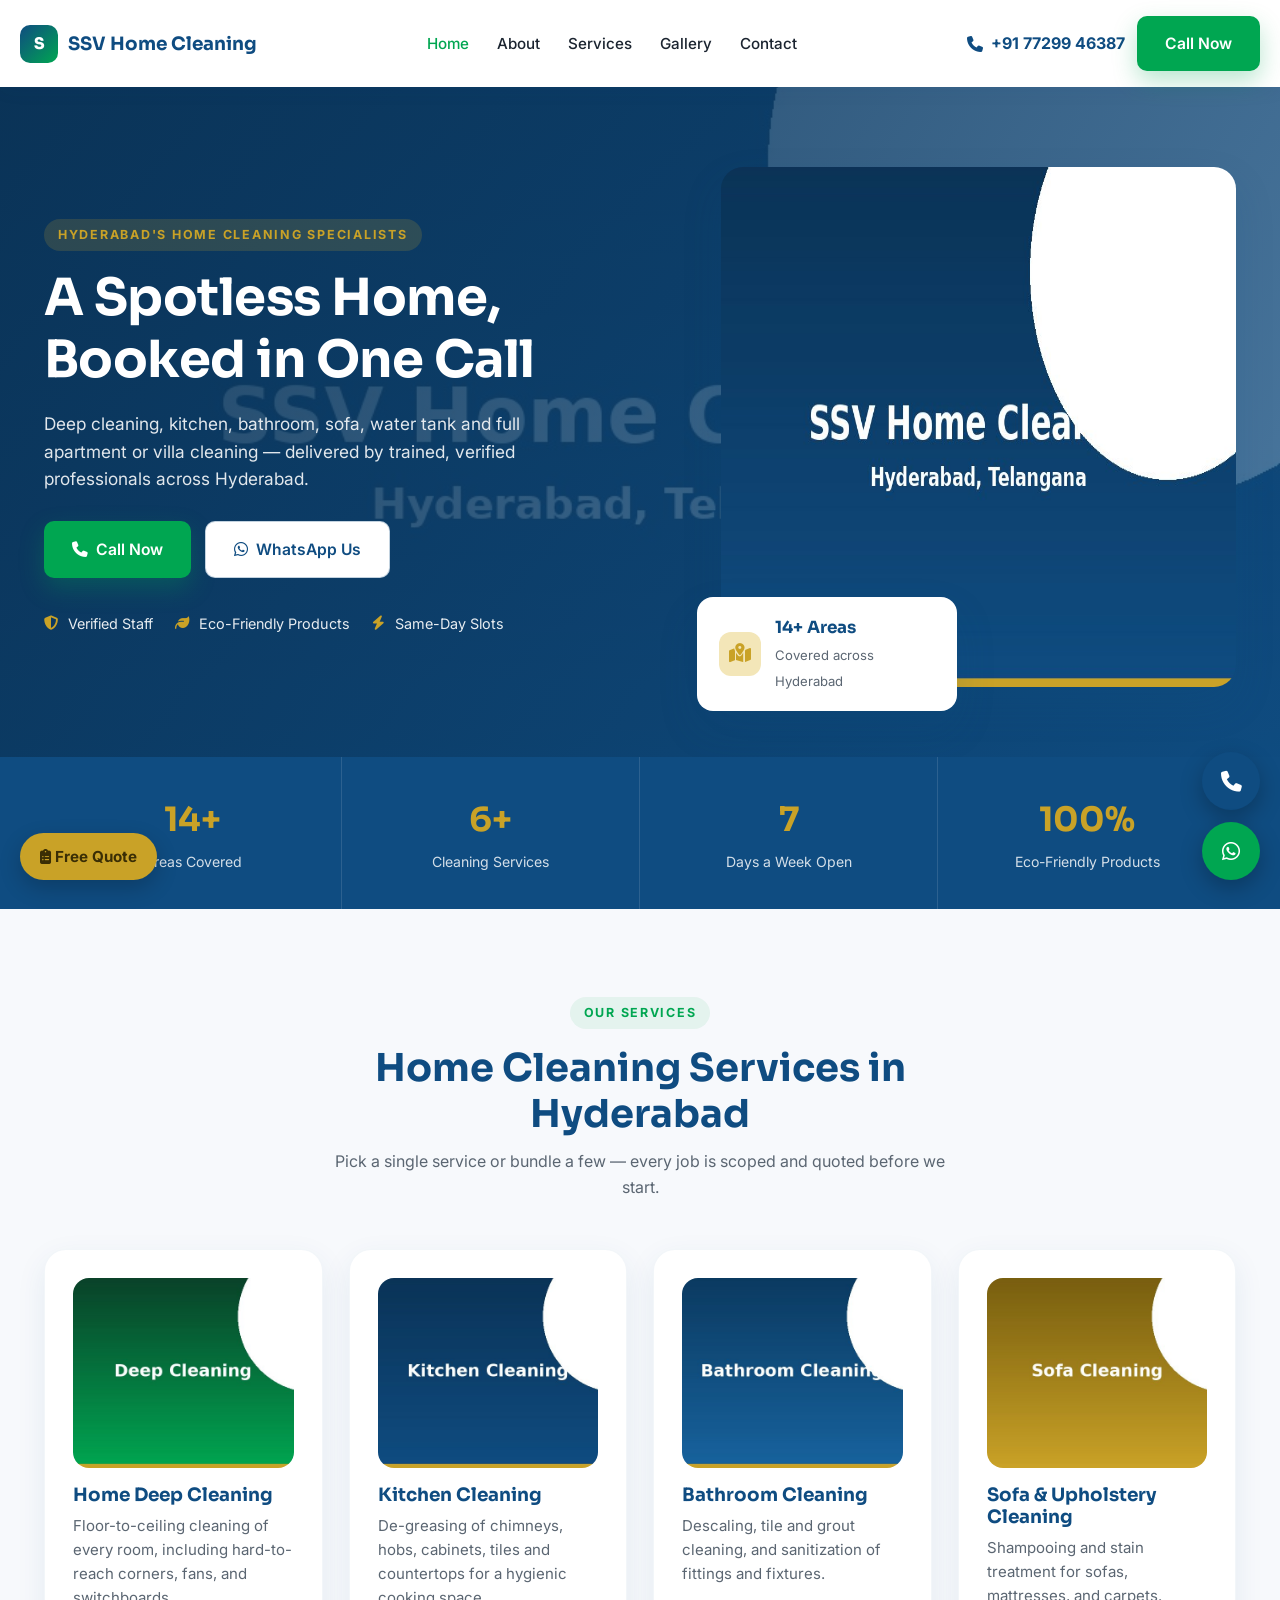
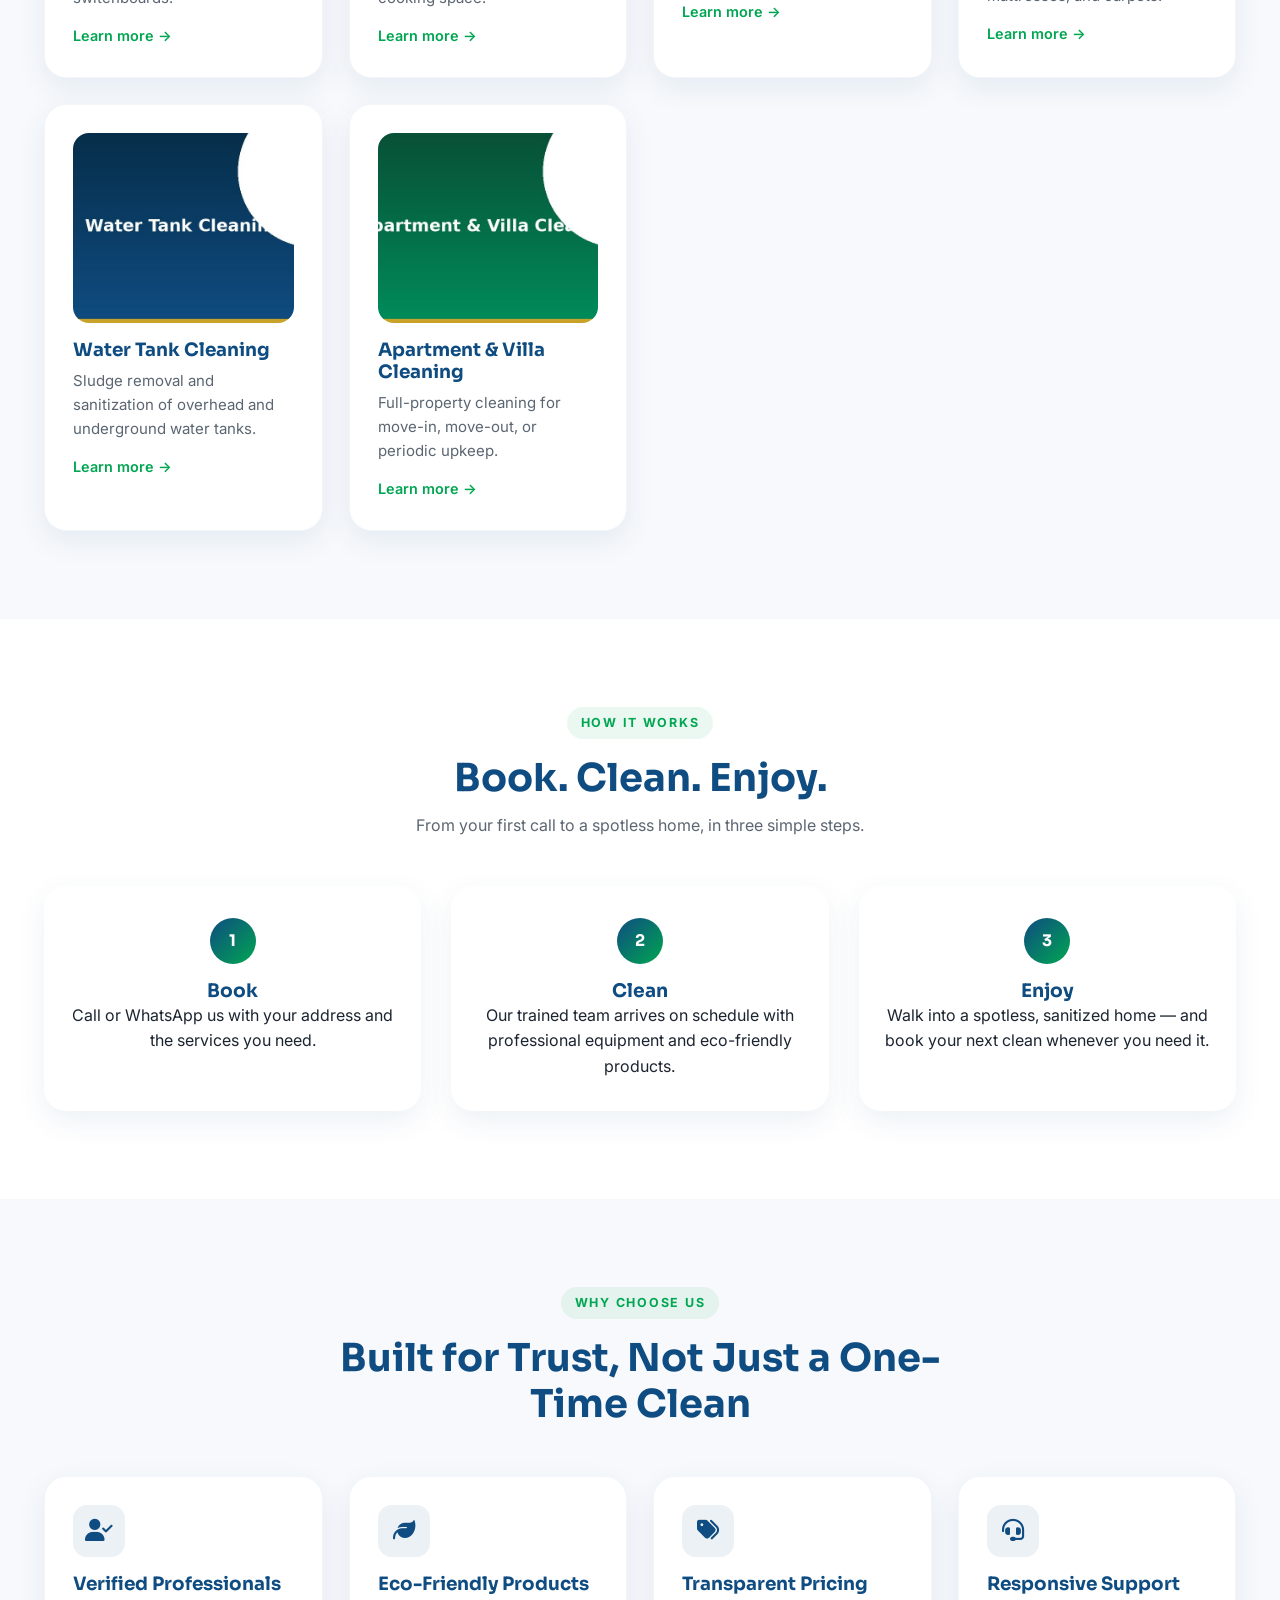
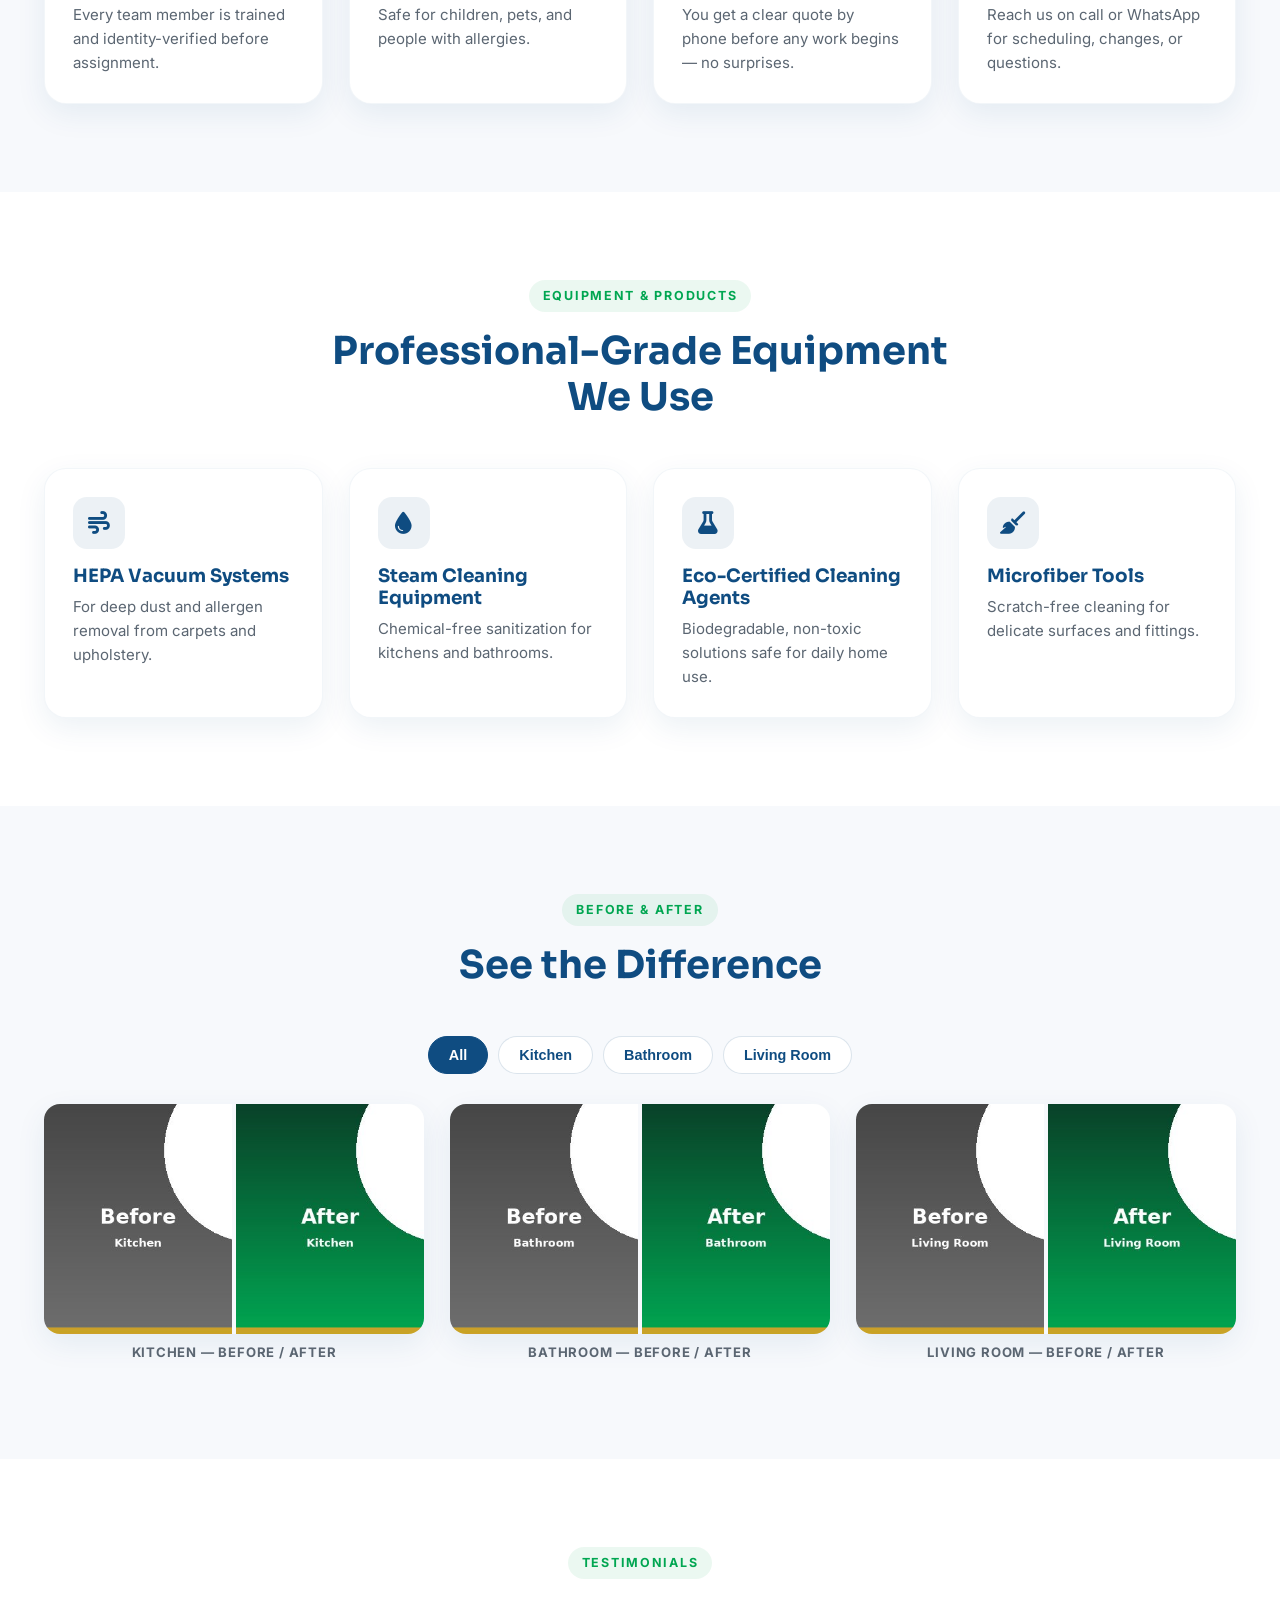
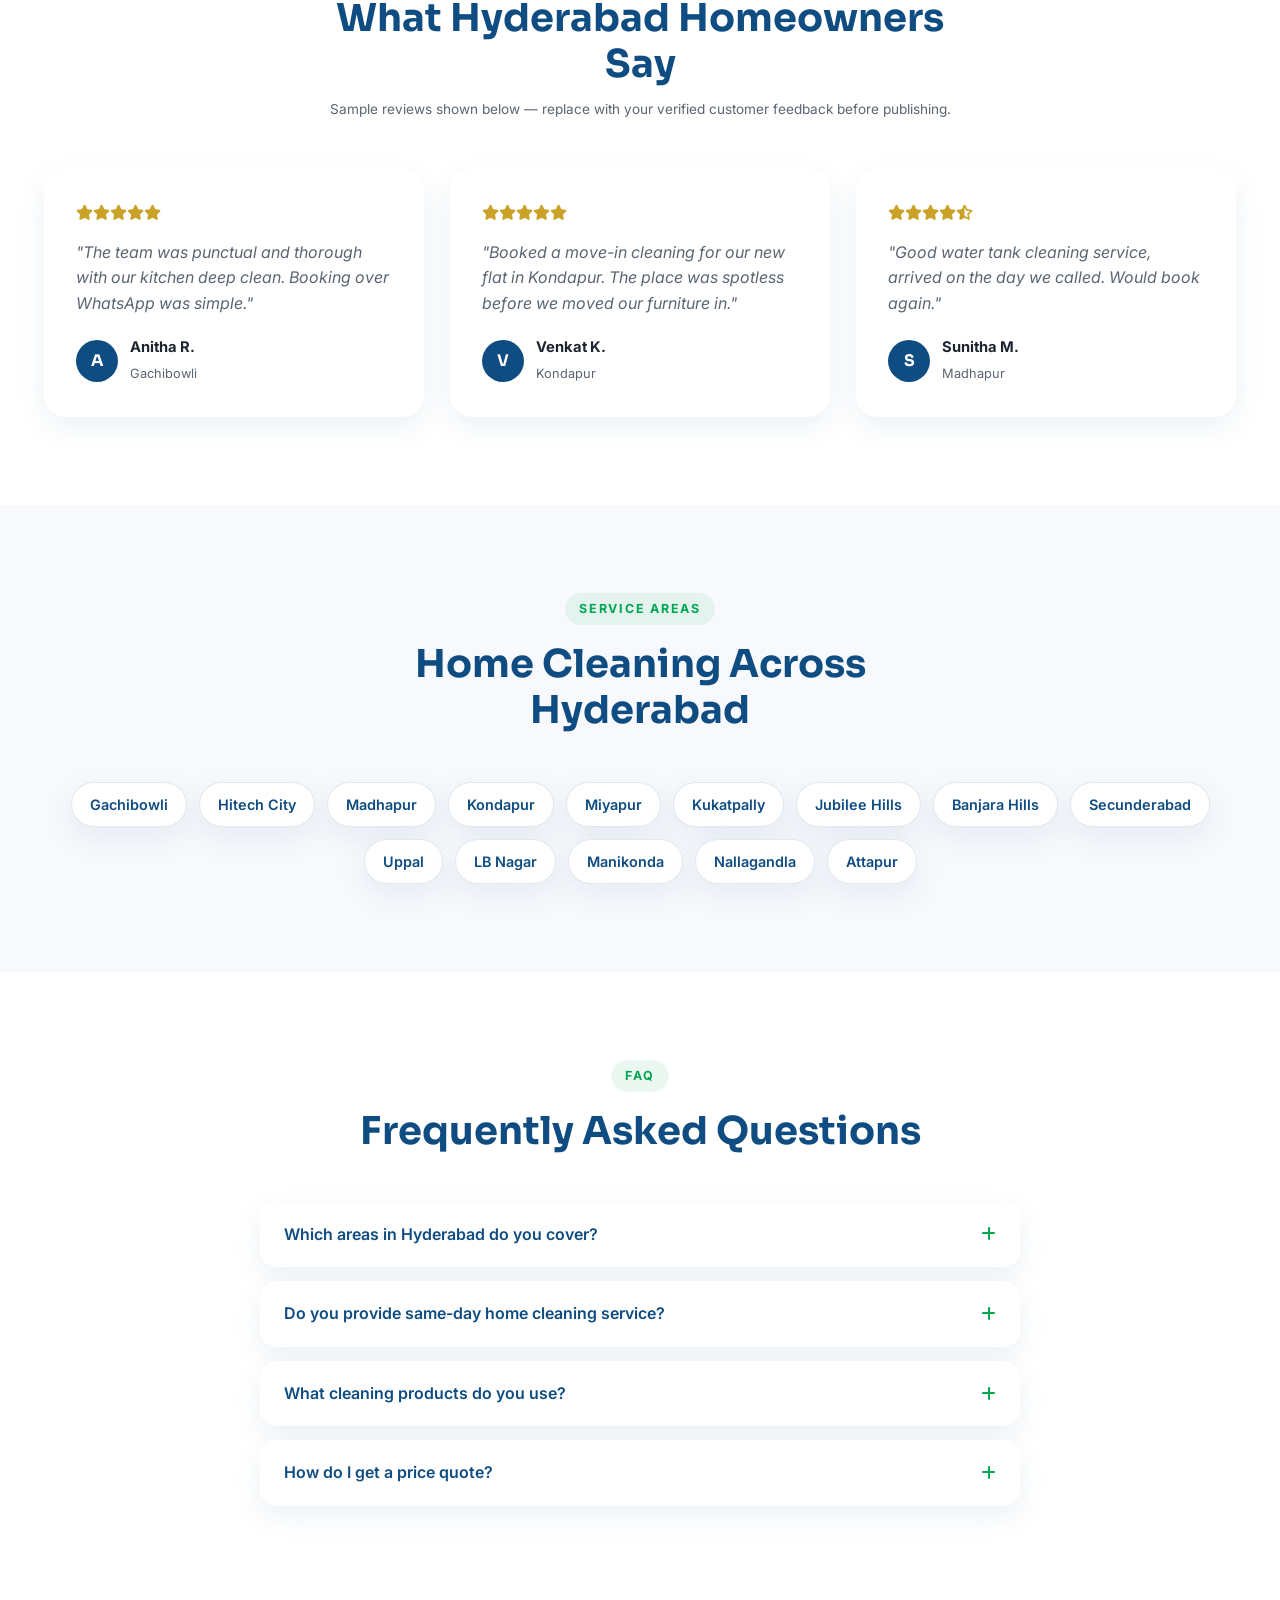
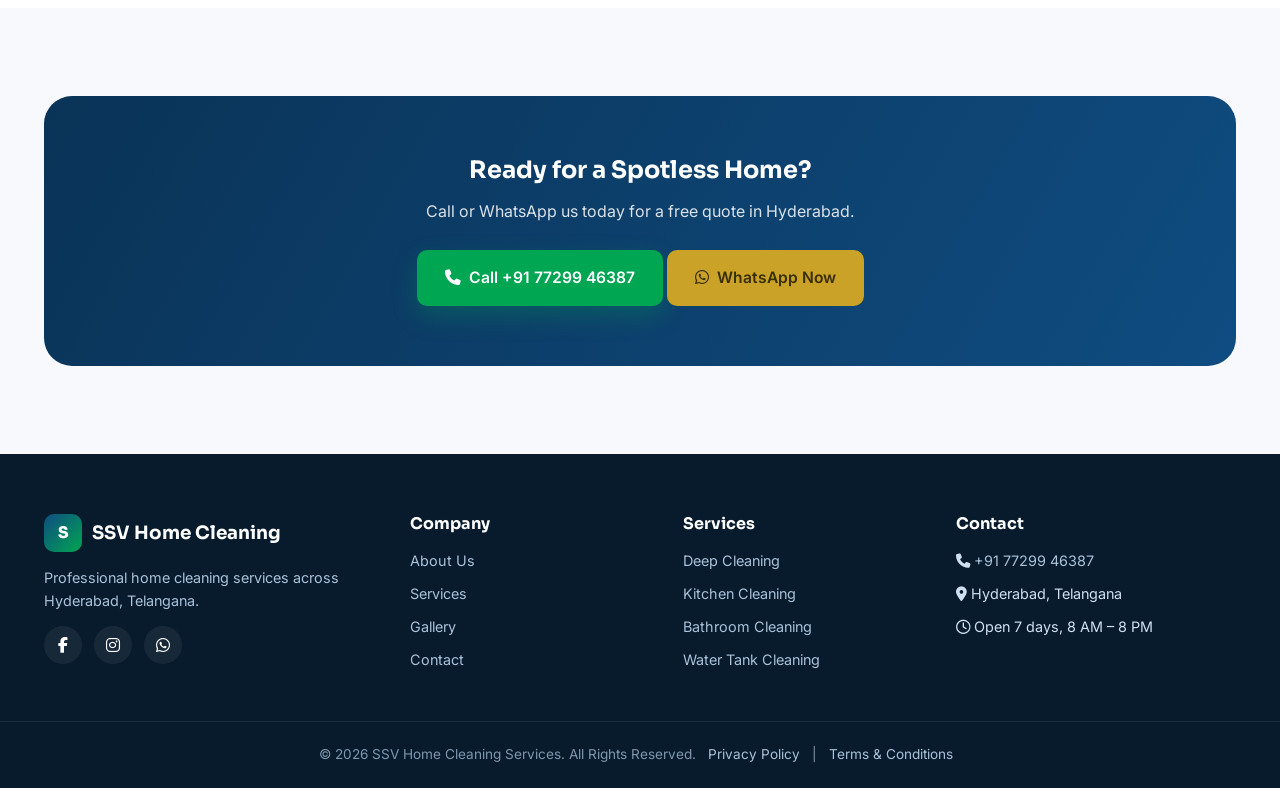
<file: index.html>
<!DOCTYPE html>
<html lang="en">
<head>
<meta charset="UTF-8">
<meta name="viewport" content="width=device-width,initial-scale=1">

<!-- Primary SEO -->
<title>Home Cleaning Services in Hyderabad | SSV Home Cleaning Services</title>
<meta name="description" content="SSV Home Cleaning Services offers professional deep cleaning, kitchen, bathroom, sofa, water tank & apartment cleaning across Hyderabad. Same-day service. Call +91 77299 46387 for a free quote.">
<meta name="keywords" content="home cleaning services Hyderabad, deep cleaning Hyderabad, sofa cleaning Hyderabad, kitchen cleaning Hyderabad, bathroom cleaning Hyderabad, water tank cleaning Hyderabad, apartment cleaning Hyderabad, villa cleaning Hyderabad">
<meta name="robots" content="index, follow">
<link rel="canonical" href="https://www.ssvhomecleaning.in/">

<!-- Open Graph -->
<meta property="og:type" content="business.business">
<meta property="og:site_name" content="SSV Home Cleaning Services">
<meta property="og:title" content="Home Cleaning Services in Hyderabad | SSV Home Cleaning Services">
<meta property="og:description" content="Professional home deep cleaning, kitchen, bathroom, sofa, water tank & apartment cleaning in Hyderabad. Book a same-day appointment.">
<meta property="og:image" content="assets/images/hero-cleaning.jpg">
<meta property="og:url" content="https://www.ssvhomecleaning.in/">
<meta property="og:locale" content="en_IN">

<!-- Twitter Card -->
<meta name="twitter:card" content="summary_large_image">
<meta name="twitter:title" content="Home Cleaning Services in Hyderabad | SSV Home Cleaning Services">
<meta name="twitter:description" content="Professional home deep cleaning, kitchen, bathroom, sofa & water tank cleaning in Hyderabad. Call +91 77299 46387.">
<meta name="twitter:image" content="assets/images/hero-cleaning.jpg">

<link rel="icon" type="image/png" href="assets/icons/favicon.png">
<link rel="manifest" href="manifest.json">

<link rel="preconnect" href="https://fonts.googleapis.com">
<link rel="preconnect" href="https://fonts.gstatic.com" crossorigin>
<link rel="preload" as="style" href="https://fonts.googleapis.com/css2?family=Sora:wght@600;700;800&family=Inter:wght@400;500;600&display=swap">
<link href="https://fonts.googleapis.com/css2?family=Sora:wght@600;700;800&family=Inter:wght@400;500;600&display=swap" rel="stylesheet">
<link href="https://cdnjs.cloudflare.com/ajax/libs/font-awesome/6.5.2/css/all.min.css" rel="stylesheet">

<link rel="stylesheet" href="assets/css/style.css">
<link rel="stylesheet" href="assets/css/responsive.css">
  <!-- Google tag (gtag.js) -->
<script async src="https://www.googletagmanager.com/gtag/js?id=AW-18260089592"></script>
<script>
  window.dataLayer = window.dataLayer || [];
  function gtag(){dataLayer.push(arguments);}
  gtag('js', new Date());

  gtag('config', 'AW-18260089592');
</script>

<!-- Structured Data: Organization + LocalBusiness -->
<script type="application/ld+json">
{
  "@context": "https://schema.org",
  "@type": "LocalBusiness",
  "name": "SSV Home Cleaning Services",
  "image": "https://www.ssvhomecleaning.in/assets/images/hero-cleaning.jpg",
  "telephone": "+91-77299-46387",
  "priceRange": "₹₹",
  "address": {
    "@type": "PostalAddress",
    "addressLocality": "Hyderabad",
    "addressRegion": "Telangana",
    "addressCountry": "IN"
  },
  "areaServed": [
    {"@type":"City","name":"Hyderabad"},
    {"@type":"Place","name":"Gachibowli"},{"@type":"Place","name":"Hitech City"},
    {"@type":"Place","name":"Madhapur"},{"@type":"Place","name":"Kondapur"},
    {"@type":"Place","name":"Miyapur"},{"@type":"Place","name":"Kukatpally"},
    {"@type":"Place","name":"Jubilee Hills"},{"@type":"Place","name":"Banjara Hills"},
    {"@type":"Place","name":"Secunderabad"},{"@type":"Place","name":"Uppal"},
    {"@type":"Place","name":"LB Nagar"},{"@type":"Place","name":"Manikonda"},
    {"@type":"Place","name":"Nallagandla"},{"@type":"Place","name":"Attapur"}
  ],
  "url": "https://www.ssvhomecleaning.in/",
  "openingHoursSpecification": {
    "@type": "OpeningHoursSpecification",
    "dayOfWeek": ["Monday","Tuesday","Wednesday","Thursday","Friday","Saturday","Sunday"],
    "opens": "08:00",
    "closes": "20:00"
  },
  "makesOffer": [
    {"@type":"Offer","itemOffered":{"@type":"Service","name":"Home Deep Cleaning","areaServed":"Hyderabad"}},
    {"@type":"Offer","itemOffered":{"@type":"Service","name":"Kitchen Cleaning","areaServed":"Hyderabad"}},
    {"@type":"Offer","itemOffered":{"@type":"Service","name":"Bathroom Cleaning","areaServed":"Hyderabad"}},
    {"@type":"Offer","itemOffered":{"@type":"Service","name":"Sofa Cleaning","areaServed":"Hyderabad"}},
    {"@type":"Offer","itemOffered":{"@type":"Service","name":"Water Tank Cleaning","areaServed":"Hyderabad"}},
    {"@type":"Offer","itemOffered":{"@type":"Service","name":"Apartment & Villa Cleaning","areaServed":"Hyderabad"}}
  ]
}
</script>

<!-- Structured Data: WebSite -->
<script type="application/ld+json">
{
  "@context": "https://schema.org",
  "@type": "WebSite",
  "name": "SSV Home Cleaning Services",
  "url": "https://www.ssvhomecleaning.in/"
}
</script>

<!-- Structured Data: FAQ -->
<script type="application/ld+json">
{
  "@context": "https://schema.org",
  "@type": "FAQPage",
  "mainEntity": [
    {
      "@type": "Question",
      "name": "Which areas in Hyderabad do you cover?",
      "acceptedAnswer": {"@type":"Answer","text":"We currently serve Gachibowli, Hitech City, Madhapur, Kondapur, Miyapur, Kukatpally, Jubilee Hills, Banjara Hills, Secunderabad, Uppal, LB Nagar, Manikonda, Nallagandla, Attapur and surrounding parts of Hyderabad."}
    },
    {
      "@type": "Question",
      "name": "Do you provide same-day home cleaning service?",
      "acceptedAnswer": {"@type":"Answer","text":"Yes, same-day appointments are available in most serviceable areas of Hyderabad, subject to team availability. Call or WhatsApp us to check a slot for today."}
    },
    {
      "@type": "Question",
      "name": "What cleaning products do you use?",
      "acceptedAnswer": {"@type":"Answer","text":"Our team uses professional-grade, eco-friendly cleaning products and equipment suited to each surface, so your home is cleaned safely and thoroughly."}
    },
    {
      "@type": "Question",
      "name": "How do I get a price quote?",
      "acceptedAnswer": {"@type":"Answer","text":"Call or WhatsApp us with your home size and the services you need, and our team will share a clear quote before booking your appointment."}
    }
  ]
}
</script>
</head>
<body>

<nav class="navbar">
<div class="container nav-inner">
<a href="index.html" class="brand">
<span class="brand-mark">S</span> SSV Home Cleaning
</a>
<ul class="nav-links">
<li><a href="index.html" class="active">Home</a></li>
<li><a href="about.html">About</a></li>
<li><a href="services.html">Services</a></li>
<li><a href="gallery.html">Gallery</a></li>
<li><a href="contact.html">Contact</a></li>
</ul>
<div class="nav-cta">
<a href="tel:+917729946387" class="nav-phone"><i class="fa-solid fa-phone"></i><span>+91 77299 46387</span></a>
<a href="tel:+917729946387" class="btn btn-cta">Call Now</a>
<button class="nav-toggle" aria-label="Toggle menu"><i class="fa-solid fa-bars"></i></button>
</div>
</div>
</nav>

<header class="hero">
<div class="container hero-grid">
<div>
<span class="eyebrow" style="background:rgba(201,162,39,.18);color:var(--gold)">Hyderabad's Home Cleaning Specialists</span>
<h1>A Spotless Home, Booked in One Call</h1>
<p class="lead">Deep cleaning, kitchen, bathroom, sofa, water tank and full apartment or villa cleaning &mdash; delivered by trained, verified professionals across Hyderabad.</p>
<div class="hero-actions">
<a href="tel:+917729946387" class="btn btn-cta"><i class="fa-solid fa-phone"></i> Call Now</a>
<a href="https://wa.me/917729946387" class="btn btn-outline"><i class="fa-brands fa-whatsapp"></i> WhatsApp Us</a>
</div>
<div class="hero-badges">
<div class="hero-badge"><i class="fa-solid fa-shield-halved"></i> Verified Staff</div>
<div class="hero-badge"><i class="fa-solid fa-leaf"></i> Eco-Friendly Products</div>
<div class="hero-badge"><i class="fa-solid fa-bolt"></i> Same-Day Slots</div>
</div>
</div>
<div class="hero-media">
<img src="assets/images/hero-cleaning.jpg" width="700" height="520" alt="Professional cleaner deep cleaning a modern home in Hyderabad" loading="eager">
<div class="hero-floating-card">
<div class="icon"><i class="fa-solid fa-map-location-dot"></i></div>
<div><strong>14+ Areas</strong><span>Covered across Hyderabad</span></div>
</div>
</div>
</div>
</header>

<div class="stats-bar">
<div class="container">
<div class="stats-grid">
<div class="stat-item"><div class="num" data-count="14" data-suffix="+">0</div><div class="label">Areas Covered</div></div>
<div class="stat-item"><div class="num" data-count="6" data-suffix="+">0</div><div class="label">Cleaning Services</div></div>
<div class="stat-item"><div class="num" data-count="7">0</div><div class="label">Days a Week Open</div></div>
<div class="stat-item"><div class="num" data-count="100" data-suffix="%">0</div><div class="label">Eco-Friendly Products</div></div>
</div>
</div>
</div>

<section id="services">
<div class="container">
<div class="section-head">
<span class="eyebrow">Our Services</span>
<h2>Home Cleaning Services in Hyderabad</h2>
<p>Pick a single service or bundle a few &mdash; every job is scoped and quoted before we start.</p>
</div>
<div class="grid">
<div class="card">
<img class="service-img" src="assets/images/service-deep-cleaning.jpg" width="800" height="450" alt="Home deep cleaning service in Hyderabad" loading="lazy">
<h3>Home Deep Cleaning</h3>
<p>Floor-to-ceiling cleaning of every room, including hard-to-reach corners, fans, and switchboards.</p>
<a href="services.html" class="card-link">Learn more →</a>
</div>
<div class="card">
<img class="service-img" src="assets/images/service-kitchen.jpg" width="800" height="450" alt="Kitchen deep cleaning service in Hyderabad" loading="lazy">
<h3>Kitchen Cleaning</h3>
<p>De-greasing of chimneys, hobs, cabinets, tiles and countertops for a hygienic cooking space.</p>
<a href="services.html" class="card-link">Learn more →</a>
</div>
<div class="card">
<img class="service-img" src="assets/images/service-bathroom.jpg" width="800" height="450" alt="Bathroom cleaning and sanitization service in Hyderabad" loading="lazy">
<h3>Bathroom Cleaning</h3>
<p>Descaling, tile and grout cleaning, and sanitization of fittings and fixtures.</p>
<a href="services.html" class="card-link">Learn more →</a>
</div>
<div class="card">
<img class="service-img" src="assets/images/service-sofa.jpg" width="800" height="450" alt="Sofa and upholstery cleaning service in Hyderabad" loading="lazy">
<h3>Sofa &amp; Upholstery Cleaning</h3>
<p>Shampooing and stain treatment for sofas, mattresses, and carpets.</p>
<a href="services.html" class="card-link">Learn more →</a>
</div>
<div class="card">
<img class="service-img" src="assets/images/service-water-tank.jpg" width="800" height="450" alt="Water tank cleaning service in Hyderabad" loading="lazy">
<h3>Water Tank Cleaning</h3>
<p>Sludge removal and sanitization of overhead and underground water tanks.</p>
<a href="services.html" class="card-link">Learn more →</a>
</div>
<div class="card">
<img class="service-img" src="assets/images/service-apartment.jpg" width="800" height="450" alt="Apartment and villa move-in cleaning service in Hyderabad" loading="lazy">
<h3>Apartment &amp; Villa Cleaning</h3>
<p>Full-property cleaning for move-in, move-out, or periodic upkeep.</p>
<a href="services.html" class="card-link">Learn more →</a>
</div>
</div>
</div>
</section>

<section style="background:#fff">
<div class="container">
<div class="section-head">
<span class="eyebrow">How It Works</span>
<h2>Book. Clean. Enjoy.</h2>
<p>From your first call to a spotless home, in three simple steps.</p>
</div>
<div class="process-grid">
<div class="process-step">
<div class="step-num">1</div>
<h3>Book</h3>
<p>Call or WhatsApp us with your address and the services you need.</p>
</div>
<div class="process-step">
<div class="step-num">2</div>
<h3>Clean</h3>
<p>Our trained team arrives on schedule with professional equipment and eco-friendly products.</p>
</div>
<div class="process-step">
<div class="step-num">3</div>
<h3>Enjoy</h3>
<p>Walk into a spotless, sanitized home &mdash; and book your next clean whenever you need it.</p>
</div>
</div>
</div>
</section>

<section>
<div class="container">
<div class="section-head">
<span class="eyebrow">Why Choose Us</span>
<h2>Built for Trust, Not Just a One-Time Clean</h2>
</div>
<div class="grid">
<div class="card"><div class="icon-badge"><i class="fa-solid fa-user-check"></i></div><h3>Verified Professionals</h3><p>Every team member is trained and identity-verified before assignment.</p></div>
<div class="card"><div class="icon-badge"><i class="fa-solid fa-leaf"></i></div><h3>Eco-Friendly Products</h3><p>Safe for children, pets, and people with allergies.</p></div>
<div class="card"><div class="icon-badge"><i class="fa-solid fa-tags"></i></div><h3>Transparent Pricing</h3><p>You get a clear quote by phone before any work begins &mdash; no surprises.</p></div>
<div class="card"><div class="icon-badge"><i class="fa-solid fa-headset"></i></div><h3>Responsive Support</h3><p>Reach us on call or WhatsApp for scheduling, changes, or questions.</p></div>
</div>
</div>
</section>

<section style="background:#fff">
<div class="container">
<div class="section-head">
<span class="eyebrow">Equipment &amp; Products</span>
<h2>Professional-Grade Equipment We Use</h2>
</div>
<div class="grid">
<div class="card"><div class="icon-badge"><i class="fa-solid fa-wind"></i></div><h3>HEPA Vacuum Systems</h3><p>For deep dust and allergen removal from carpets and upholstery.</p></div>
<div class="card"><div class="icon-badge"><i class="fa-solid fa-droplet"></i></div><h3>Steam Cleaning Equipment</h3><p>Chemical-free sanitization for kitchens and bathrooms.</p></div>
<div class="card"><div class="icon-badge"><i class="fa-solid fa-flask"></i></div><h3>Eco-Certified Cleaning Agents</h3><p>Biodegradable, non-toxic solutions safe for daily home use.</p></div>
<div class="card"><div class="icon-badge"><i class="fa-solid fa-broom"></i></div><h3>Microfiber Tools</h3><p>Scratch-free cleaning for delicate surfaces and fittings.</p></div>
</div>
</div>
</section>

<section>
<div class="container">
<div class="section-head">
<span class="eyebrow">Before &amp; After</span>
<h2>See the Difference</h2>
</div>
<div class="gallery-tabs">
<button class="gallery-tab active" data-filter="all">All</button>
<button class="gallery-tab" data-filter="kitchen">Kitchen</button>
<button class="gallery-tab" data-filter="bathroom">Bathroom</button>
<button class="gallery-tab" data-filter="living">Living Room</button>
</div>
<div class="grid">
<div data-category="kitchen">
<div class="ba-pair">
<img src="assets/images/before-kitchen.jpg" width="500" height="350" alt="Kitchen before professional deep cleaning" loading="lazy">
<img src="assets/images/after-kitchen.jpg" width="500" height="350" alt="Kitchen after professional deep cleaning" loading="lazy">
</div>
<p class="ba-label">Kitchen &mdash; Before / After</p>
</div>
<div data-category="bathroom">
<div class="ba-pair">
<img src="assets/images/before-bathroom.jpg" width="500" height="350" alt="Bathroom before deep cleaning and descaling" loading="lazy">
<img src="assets/images/after-bathroom.jpg" width="500" height="350" alt="Bathroom after deep cleaning and descaling" loading="lazy">
</div>
<p class="ba-label">Bathroom &mdash; Before / After</p>
</div>
<div data-category="living">
<div class="ba-pair">
<img src="assets/images/before-living.jpg" width="500" height="350" alt="Living room before sofa and floor cleaning" loading="lazy">
<img src="assets/images/after-living.jpg" width="500" height="350" alt="Living room after sofa and floor cleaning" loading="lazy">
</div>
<p class="ba-label">Living Room &mdash; Before / After</p>
</div>
</div>
</div>
</section>

<section style="background:#fff">
<div class="container">
<div class="section-head">
<span class="eyebrow">Testimonials</span>
<h2>What Hyderabad Homeowners Say</h2>
<p style="font-size:.85rem;color:var(--ink-soft)">Sample reviews shown below &mdash; replace with your verified customer feedback before publishing.</p>
</div>
<div class="grid">
<div class="testimonial-card">
<div class="stars"><i class="fa-solid fa-star"></i><i class="fa-solid fa-star"></i><i class="fa-solid fa-star"></i><i class="fa-solid fa-star"></i><i class="fa-solid fa-star"></i></div>
<p>"The team was punctual and thorough with our kitchen deep clean. Booking over WhatsApp was simple."</p>
<div class="who"><div class="avatar">A</div><div><strong>Anitha R.</strong><span>Gachibowli</span></div></div>
</div>
<div class="testimonial-card">
<div class="stars"><i class="fa-solid fa-star"></i><i class="fa-solid fa-star"></i><i class="fa-solid fa-star"></i><i class="fa-solid fa-star"></i><i class="fa-solid fa-star"></i></div>
<p>"Booked a move-in cleaning for our new flat in Kondapur. The place was spotless before we moved our furniture in."</p>
<div class="who"><div class="avatar">V</div><div><strong>Venkat K.</strong><span>Kondapur</span></div></div>
</div>
<div class="testimonial-card">
<div class="stars"><i class="fa-solid fa-star"></i><i class="fa-solid fa-star"></i><i class="fa-solid fa-star"></i><i class="fa-solid fa-star"></i><i class="fa-solid fa-star-half-stroke"></i></div>
<p>"Good water tank cleaning service, arrived on the day we called. Would book again."</p>
<div class="who"><div class="avatar">S</div><div><strong>Sunitha M.</strong><span>Madhapur</span></div></div>
</div>
</div>
</div>
</section>

<section>
<div class="container">
<div class="section-head">
<span class="eyebrow">Service Areas</span>
<h2>Home Cleaning Across Hyderabad</h2>
</div>
<div class="area-chip-grid">
<span class="area-chip">Gachibowli</span><span class="area-chip">Hitech City</span>
<span class="area-chip">Madhapur</span><span class="area-chip">Kondapur</span>
<span class="area-chip">Miyapur</span><span class="area-chip">Kukatpally</span>
<span class="area-chip">Jubilee Hills</span><span class="area-chip">Banjara Hills</span>
<span class="area-chip">Secunderabad</span><span class="area-chip">Uppal</span>
<span class="area-chip">LB Nagar</span><span class="area-chip">Manikonda</span>
<span class="area-chip">Nallagandla</span><span class="area-chip">Attapur</span>
</div>
</div>
</section>

<section style="background:#fff">
<div class="container">
<div class="section-head">
<span class="eyebrow">FAQ</span>
<h2>Frequently Asked Questions</h2>
</div>
<div style="max-width:760px;margin:0 auto">
<div class="faq-item">
<div class="faq-q">Which areas in Hyderabad do you cover? <i class="fa-solid fa-plus"></i></div>
<div class="faq-a"><p>We currently serve Gachibowli, Hitech City, Madhapur, Kondapur, Miyapur, Kukatpally, Jubilee Hills, Banjara Hills, Secunderabad, Uppal, LB Nagar, Manikonda, Nallagandla, Attapur and surrounding parts of Hyderabad.</p></div>
</div>
<div class="faq-item">
<div class="faq-q">Do you provide same-day home cleaning service? <i class="fa-solid fa-plus"></i></div>
<div class="faq-a"><p>Yes, same-day appointments are available in most serviceable areas, subject to team availability. Call or WhatsApp us to check a slot for today.</p></div>
</div>
<div class="faq-item">
<div class="faq-q">What cleaning products do you use? <i class="fa-solid fa-plus"></i></div>
<div class="faq-a"><p>Our team uses professional-grade, eco-friendly cleaning products and equipment suited to each surface, so your home is cleaned safely and thoroughly.</p></div>
</div>
<div class="faq-item">
<div class="faq-q">How do I get a price quote? <i class="fa-solid fa-plus"></i></div>
<div class="faq-a"><p>Call or WhatsApp us with your home size and the services you need, and our team will share a clear quote before booking your appointment.</p></div>
</div>
</div>
</div>
</section>

<section>
<div class="container">
<div class="cta-band">
<h2>Ready for a Spotless Home?</h2>
<p>Call or WhatsApp us today for a free quote in Hyderabad.</p>
<a href="tel:+917729946387" class="btn btn-cta"><i class="fa-solid fa-phone"></i> Call +91 77299 46387</a>
<a href="https://wa.me/917729946387" class="btn btn-gold"><i class="fa-brands fa-whatsapp"></i> WhatsApp Now</a>
</div>
</div>
</section>

<footer>
<div class="container">
<div class="footer-grid">
<div>
<a href="index.html" class="brand" style="color:#fff"><span class="brand-mark">S</span> SSV Home Cleaning</a>
<p style="margin-top:14px;font-size:.9rem;color:#a9c2d8">Professional home cleaning services across Hyderabad, Telangana.</p>
<div class="social-row">
<a href="#" aria-label="Facebook"><i class="fa-brands fa-facebook-f"></i></a>
<a href="#" aria-label="Instagram"><i class="fa-brands fa-instagram"></i></a>
<a href="https://wa.me/917729946387" aria-label="WhatsApp"><i class="fa-brands fa-whatsapp"></i></a>
</div>
</div>
<div>
<h4>Company</h4>
<ul>
<li><a href="about.html">About Us</a></li>
<li><a href="services.html">Services</a></li>
<li><a href="gallery.html">Gallery</a></li>
<li><a href="contact.html">Contact</a></li>
</ul>
</div>
<div>
<h4>Services</h4>
<ul>
<li><a href="services.html">Deep Cleaning</a></li>
<li><a href="services.html">Kitchen Cleaning</a></li>
<li><a href="services.html">Bathroom Cleaning</a></li>
<li><a href="services.html">Water Tank Cleaning</a></li>
</ul>
</div>
<div>
<h4>Contact</h4>
<ul>
<li><i class="fa-solid fa-phone"></i> <a href="tel:+917729946387">+91 77299 46387</a></li>
<li><i class="fa-solid fa-location-dot"></i> Hyderabad, Telangana</li>
<li><i class="fa-regular fa-clock"></i> Open 7 days, 8 AM &ndash; 8 PM</li>
</ul>
</div>
</div>
</div>
<div class="footer-bottom">
<p>&copy; 2026 SSV Home Cleaning Services. All Rights Reserved.
<a href="privacy-policy.html">Privacy Policy</a> | <a href="terms.html">Terms &amp; Conditions</a></p>
</div>
</footer>

<div class="float-actions">
<a class="float-btn call" href="tel:+917729946387" aria-label="Call SSV Home Cleaning Services"><i class="fa-solid fa-phone"></i></a>
<a class="float-btn whatsapp" href="https://wa.me/917729946387" aria-label="WhatsApp SSV Home Cleaning Services"><i class="fa-brands fa-whatsapp"></i></a>
</div>
<button class="float-quote-btn" data-open-quote><i class="fa-solid fa-clipboard-list"></i> Free Quote</button>

<div class="modal-overlay" id="quoteModal">
<div class="modal-box">
<button class="modal-close" aria-label="Close">&times;</button>
<h3>Get a Free Quote</h3>
<p>Tell us what you need and we'll call you back shortly.</p>
<form id="quoteForm">
<div class="form-row">
<label for="qName">Name</label>
<input type="text" id="qName" name="name" required>
</div>
<div class="form-row">
<label for="qPhone">Phone Number</label>
<input type="tel" id="qPhone" name="phone" required>
</div>
<div class="form-row">
<label for="qService">Service Needed</label>
<select id="qService" name="service">
<option>Home Deep Cleaning</option>
<option>Kitchen Cleaning</option>
<option>Bathroom Cleaning</option>
<option>Sofa Cleaning</option>
<option>Water Tank Cleaning</option>
<option>Apartment / Villa Cleaning</option>
</select>
</div>
<button type="submit" class="btn btn-cta" style="width:100%;justify-content:center">Request Callback</button>
</form>
</div>
</div>

<script src="assets/js/script.js"></script>
</body>
</html>
</file>
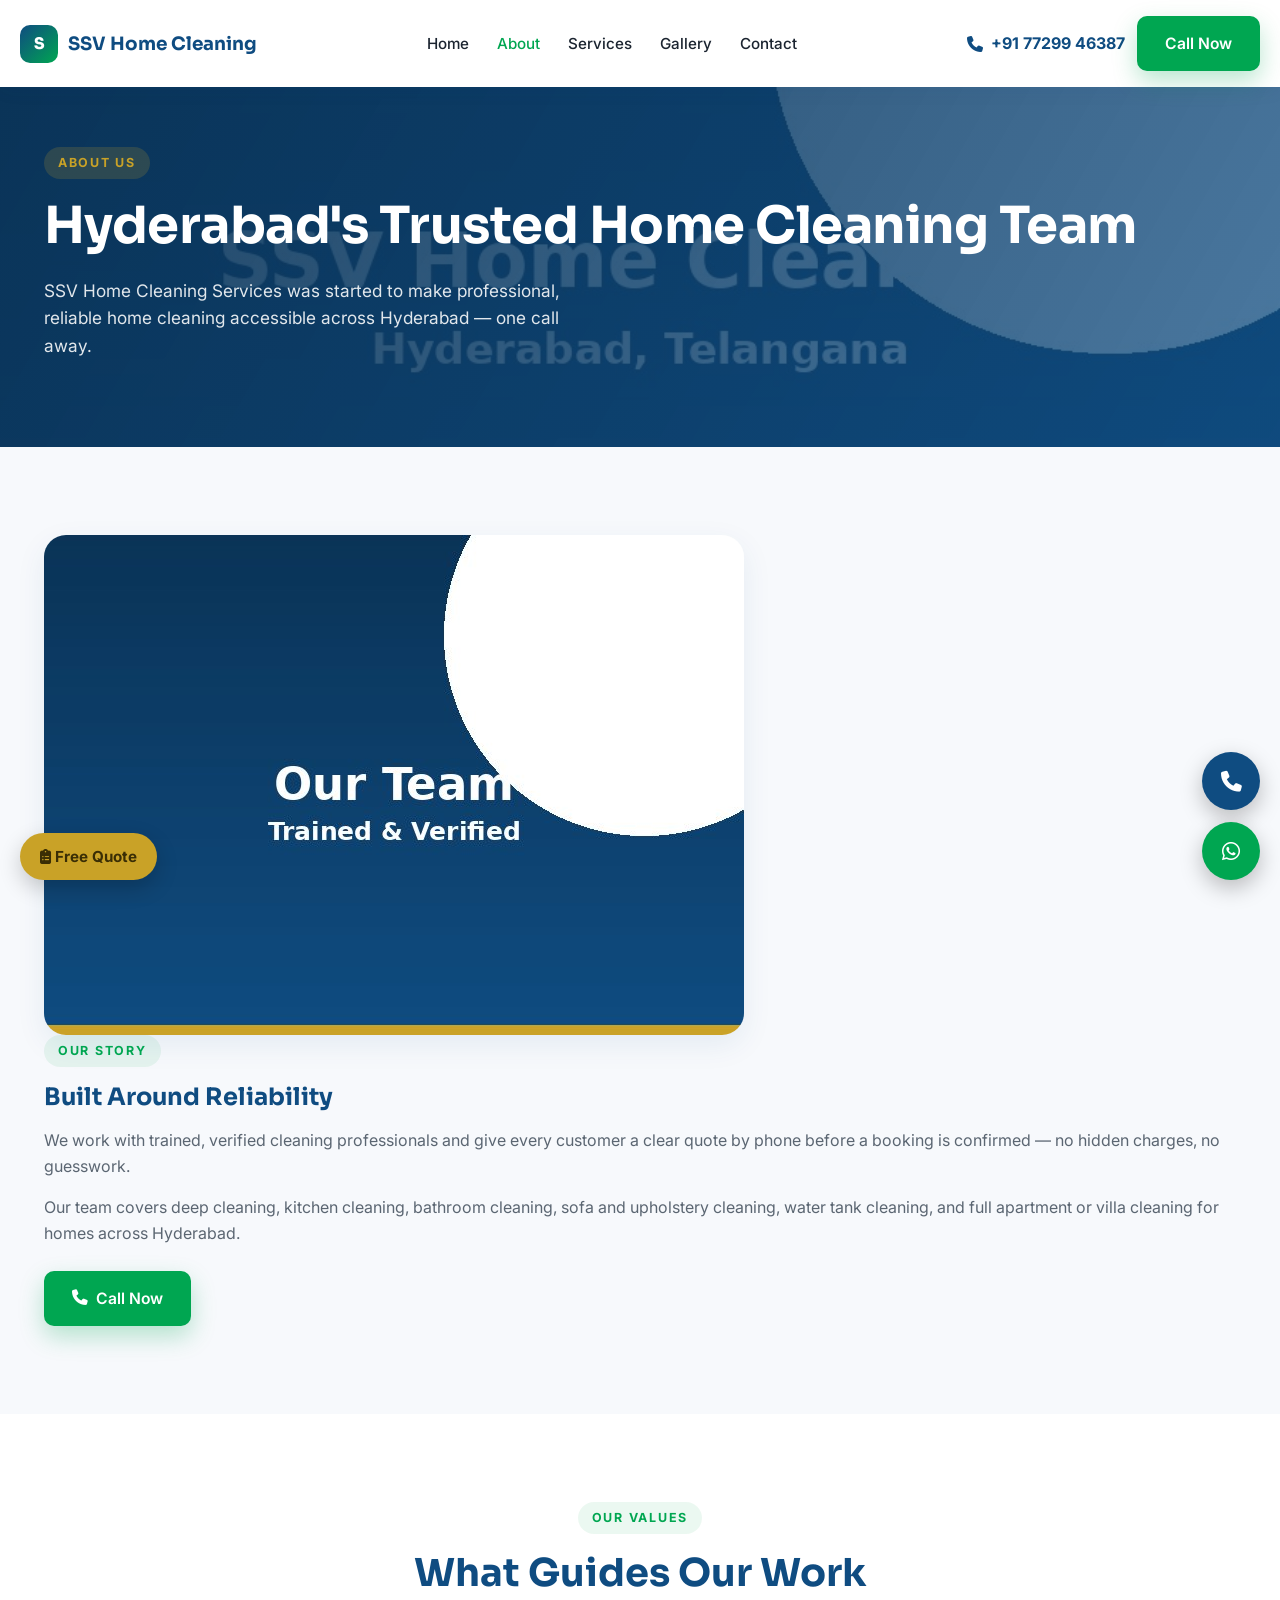
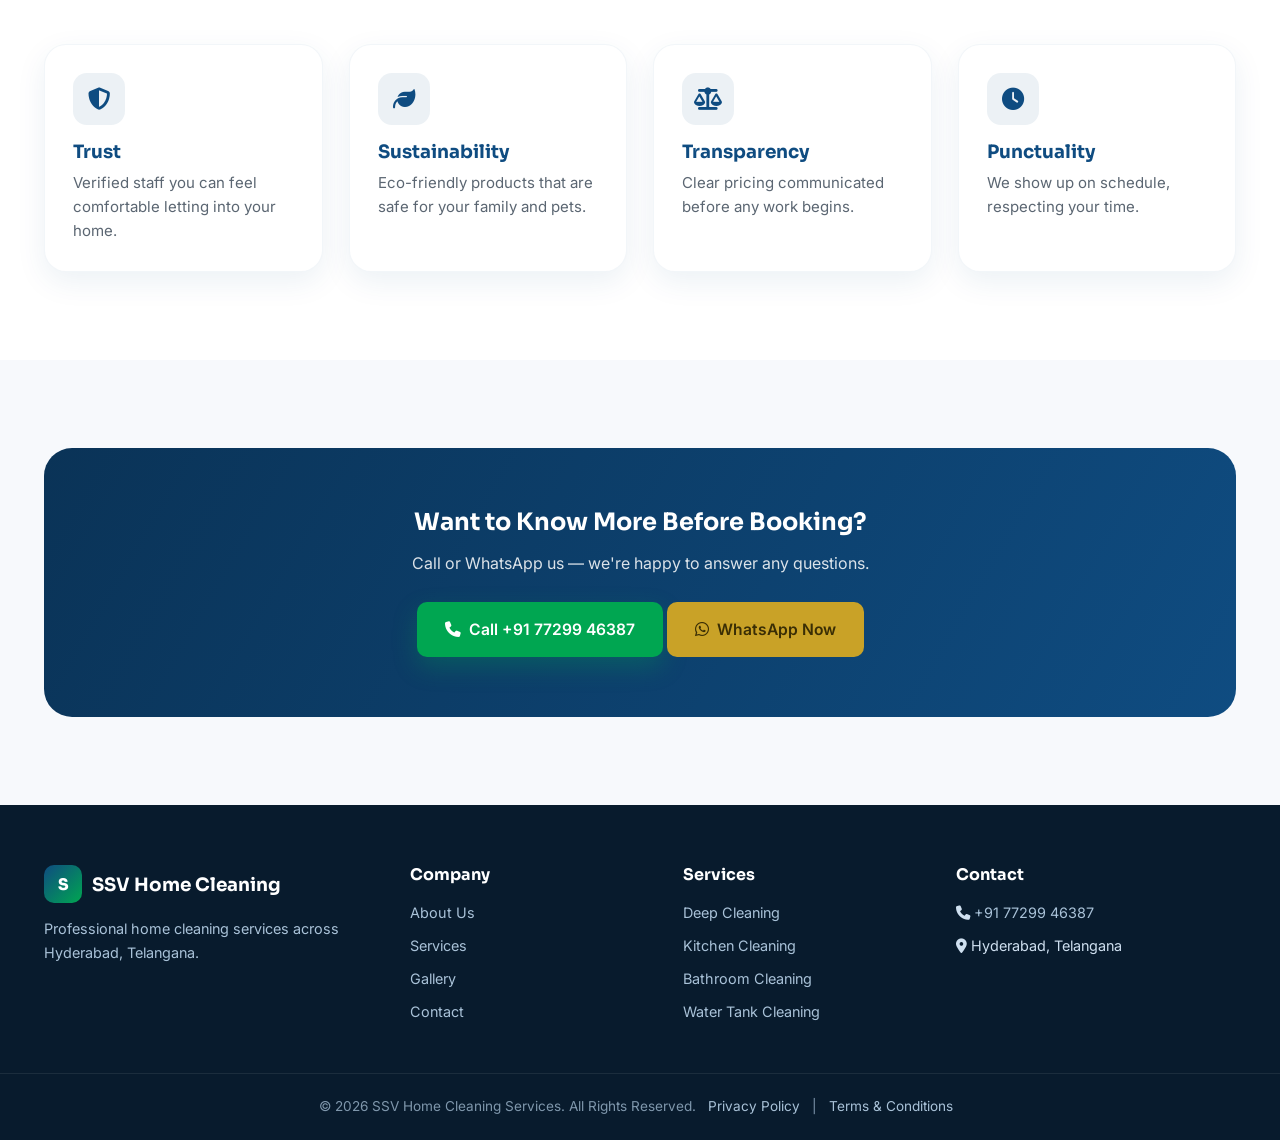
<file: about.html>
<!DOCTYPE html>
<html lang="en">
<head>
<meta charset="UTF-8">
<meta name="viewport" content="width=device-width,initial-scale=1">
<title>About Us | SSV Home Cleaning Services Hyderabad</title>
<meta name="description" content="Learn about SSV Home Cleaning Services — a Hyderabad-based home cleaning company offering deep cleaning, kitchen, bathroom, sofa and water tank cleaning.">
<meta name="robots" content="index, follow">
<link rel="canonical" href="https://www.ssvhomecleaning.in/about.html">
<link rel="icon" type="image/png" href="assets/icons/favicon.png">
<link rel="preconnect" href="https://fonts.googleapis.com">
<link rel="preconnect" href="https://fonts.gstatic.com" crossorigin>
<link href="https://fonts.googleapis.com/css2?family=Sora:wght@600;700;800&family=Inter:wght@400;500;600&display=swap" rel="stylesheet">
<link href="https://cdnjs.cloudflare.com/ajax/libs/font-awesome/6.5.2/css/all.min.css" rel="stylesheet">
<link rel="stylesheet" href="assets/css/style.css">
<link rel="stylesheet" href="assets/css/responsive.css">
<script type="application/ld+json">
{
  "@context": "https://schema.org",
  "@type": "BreadcrumbList",
  "itemListElement": [
    {"@type":"ListItem","position":1,"name":"Home","item":"https://www.ssvhomecleaning.in/"},
    {"@type":"ListItem","position":2,"name":"About","item":"https://www.ssvhomecleaning.in/about.html"}
  ]
}
</script>
</head>
<body>

<nav class="navbar">
<div class="container nav-inner">
<a href="index.html" class="brand"><span class="brand-mark">S</span> SSV Home Cleaning</a>
<ul class="nav-links">
<li><a href="index.html">Home</a></li>
<li><a href="about.html" class="active">About</a></li>
<li><a href="services.html">Services</a></li>
<li><a href="gallery.html">Gallery</a></li>
<li><a href="contact.html">Contact</a></li>
</ul>
<div class="nav-cta">
<a href="tel:+917729946387" class="nav-phone"><i class="fa-solid fa-phone"></i><span>+91 77299 46387</span></a>
<a href="tel:+917729946387" class="btn btn-cta">Call Now</a>
<button class="nav-toggle" aria-label="Toggle menu"><i class="fa-solid fa-bars"></i></button>
</div>
</div>
</nav>

<header class="hero" style="padding:60px 0">
<div class="container">
<span class="eyebrow" style="background:rgba(201,162,39,.18);color:var(--gold)">About Us</span>
<h1>Hyderabad's Trusted Home Cleaning Team</h1>
<p class="lead">SSV Home Cleaning Services was started to make professional, reliable home cleaning accessible across Hyderabad &mdash; one call away.</p>
</div>
</header>

<section>
<div class="container about-grid">
<div>
<img src="assets/images/about-team.jpg" width="700" height="500" alt="SSV Home Cleaning Services team preparing for a job in Hyderabad" loading="lazy" style="border-radius:22px;box-shadow:var(--shadow-soft)">
</div>
<div>
<span class="eyebrow">Our Story</span>
<h2>Built Around Reliability</h2>
<p style="color:var(--ink-soft);margin:16px 0">We work with trained, verified cleaning professionals and give every customer a clear quote by phone before a booking is confirmed &mdash; no hidden charges, no guesswork.</p>
<p style="color:var(--ink-soft)">Our team covers deep cleaning, kitchen cleaning, bathroom cleaning, sofa and upholstery cleaning, water tank cleaning, and full apartment or villa cleaning for homes across Hyderabad.</p>
<a href="tel:+917729946387" class="btn btn-cta mt-24"><i class="fa-solid fa-phone"></i> Call Now</a>
</div>
</div>
</section>

<section style="background:#fff">
<div class="container">
<div class="section-head">
<span class="eyebrow">Our Values</span>
<h2>What Guides Our Work</h2>
</div>
<div class="grid">
<div class="card"><div class="icon-badge"><i class="fa-solid fa-shield-halved"></i></div><h3>Trust</h3><p>Verified staff you can feel comfortable letting into your home.</p></div>
<div class="card"><div class="icon-badge"><i class="fa-solid fa-leaf"></i></div><h3>Sustainability</h3><p>Eco-friendly products that are safe for your family and pets.</p></div>
<div class="card"><div class="icon-badge"><i class="fa-solid fa-scale-balanced"></i></div><h3>Transparency</h3><p>Clear pricing communicated before any work begins.</p></div>
<div class="card"><div class="icon-badge"><i class="fa-solid fa-clock"></i></div><h3>Punctuality</h3><p>We show up on schedule, respecting your time.</p></div>
</div>
</div>
</section>

<section>
<div class="container">
<div class="cta-band">
<h2>Want to Know More Before Booking?</h2>
<p>Call or WhatsApp us &mdash; we're happy to answer any questions.</p>
<a href="tel:+917729946387" class="btn btn-cta"><i class="fa-solid fa-phone"></i> Call +91 77299 46387</a>
<a href="https://wa.me/917729946387" class="btn btn-gold"><i class="fa-brands fa-whatsapp"></i> WhatsApp Now</a>
</div>
</div>
</section>

<footer>
<div class="container">
<div class="footer-grid">
<div>
<a href="index.html" class="brand" style="color:#fff"><span class="brand-mark">S</span> SSV Home Cleaning</a>
<p style="margin-top:14px;font-size:.9rem;color:#a9c2d8">Professional home cleaning services across Hyderabad, Telangana.</p>
</div>
<div><h4>Company</h4><ul><li><a href="about.html">About Us</a></li><li><a href="services.html">Services</a></li><li><a href="gallery.html">Gallery</a></li><li><a href="contact.html">Contact</a></li></ul></div>
<div><h4>Services</h4><ul><li><a href="services.html">Deep Cleaning</a></li><li><a href="services.html">Kitchen Cleaning</a></li><li><a href="services.html">Bathroom Cleaning</a></li><li><a href="services.html">Water Tank Cleaning</a></li></ul></div>
<div><h4>Contact</h4><ul><li><i class="fa-solid fa-phone"></i> <a href="tel:+917729946387">+91 77299 46387</a></li><li><i class="fa-solid fa-location-dot"></i> Hyderabad, Telangana</li></ul></div>
</div>
</div>
<div class="footer-bottom"><p>&copy; 2026 SSV Home Cleaning Services. All Rights Reserved. <a href="privacy-policy.html">Privacy Policy</a> | <a href="terms.html">Terms &amp; Conditions</a></p></div>
</footer>

<div class="float-actions">
<a class="float-btn call" href="tel:+917729946387" aria-label="Call"><i class="fa-solid fa-phone"></i></a>
<a class="float-btn whatsapp" href="https://wa.me/917729946387" aria-label="WhatsApp"><i class="fa-brands fa-whatsapp"></i></a>
</div>
<button class="float-quote-btn" data-open-quote><i class="fa-solid fa-clipboard-list"></i> Free Quote</button>
<div class="modal-overlay" id="quoteModal">
<div class="modal-box">
<button class="modal-close" aria-label="Close">&times;</button>
<h3>Get a Free Quote</h3>
<p>Tell us what you need and we'll call you back shortly.</p>
<form id="quoteForm">
<div class="form-row"><label for="qName">Name</label><input type="text" id="qName" name="name" required></div>
<div class="form-row"><label for="qPhone">Phone Number</label><input type="tel" id="qPhone" name="phone" required></div>
<div class="form-row"><label for="qService">Service Needed</label>
<select id="qService" name="service"><option>Home Deep Cleaning</option><option>Kitchen Cleaning</option><option>Bathroom Cleaning</option><option>Sofa Cleaning</option><option>Water Tank Cleaning</option><option>Apartment / Villa Cleaning</option></select>
</div>
<button type="submit" class="btn btn-cta" style="width:100%;justify-content:center">Request Callback</button>
</form>
</div>
</div>

<script src="assets/js/script.js"></script>
</body>
</html>
</file>
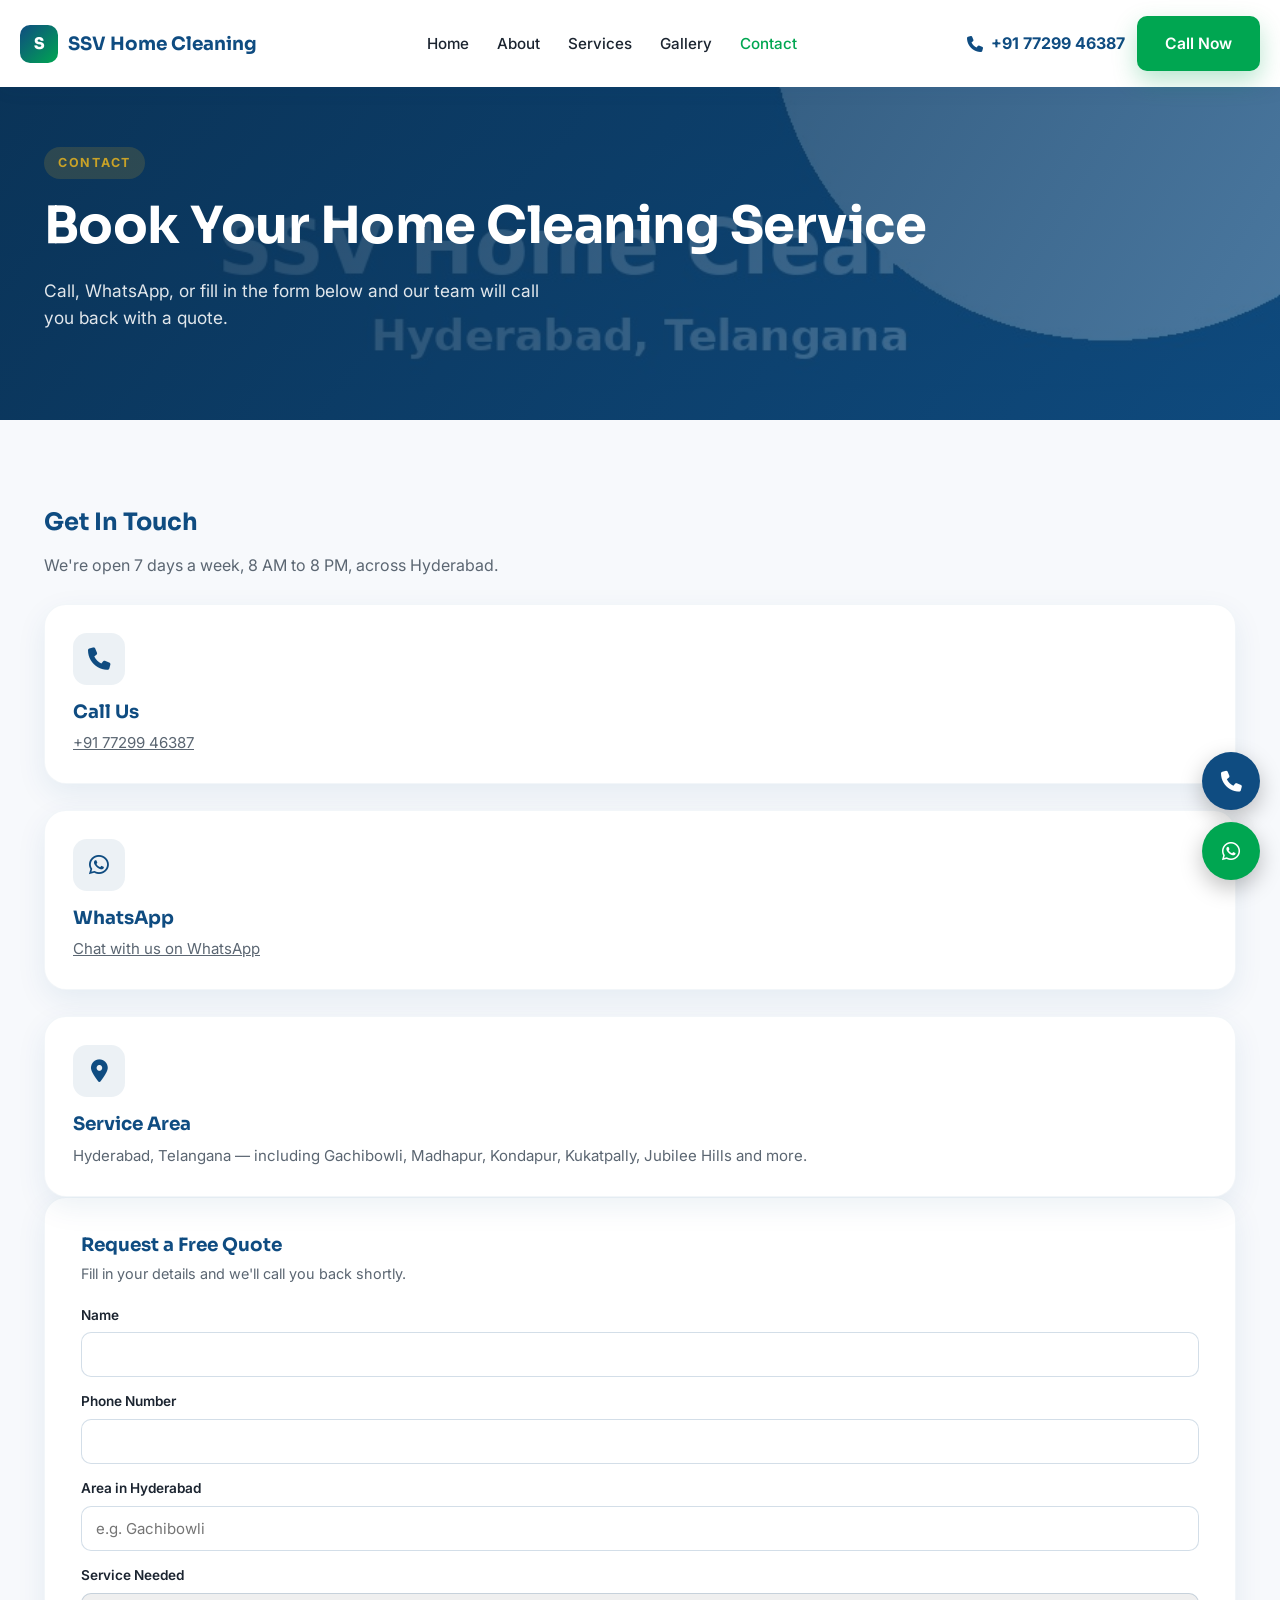
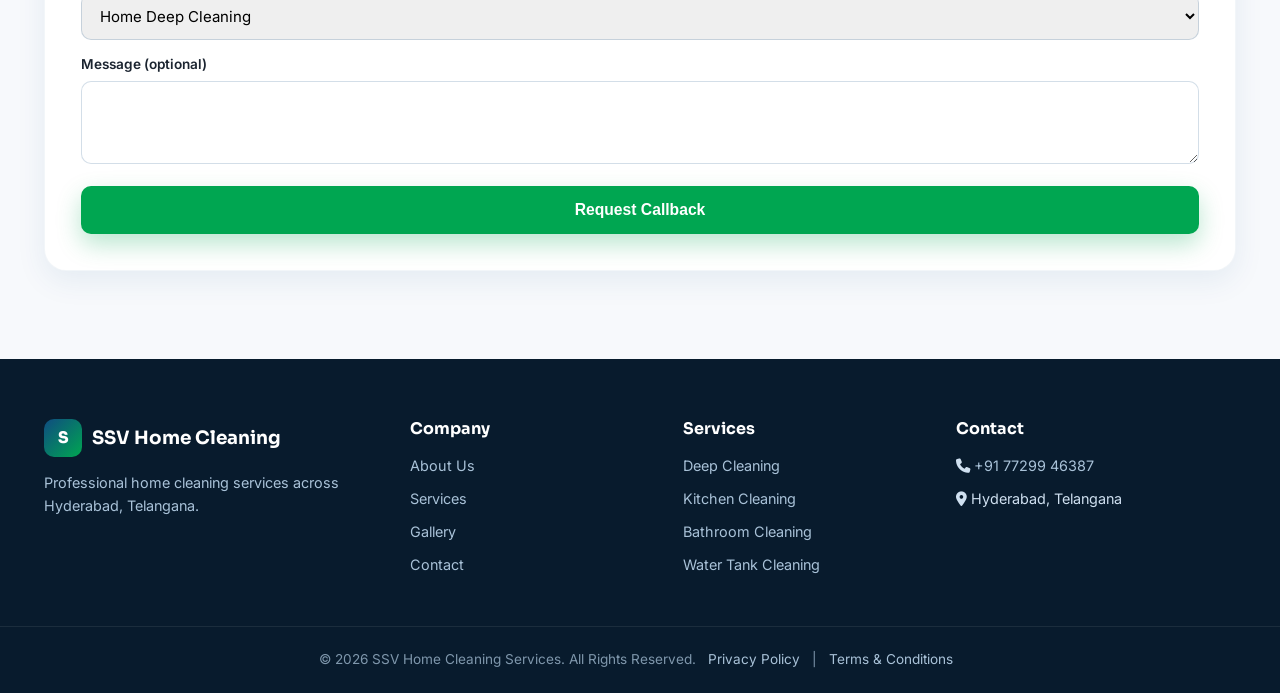
<file: contact.html>
<!DOCTYPE html>
<html lang="en">
<head>
<meta charset="UTF-8">
<meta name="viewport" content="width=device-width,initial-scale=1">
<title>Contact Us | SSV Home Cleaning Services Hyderabad</title>
<meta name="description" content="Contact SSV Home Cleaning Services in Hyderabad by phone, WhatsApp, or our online form for a free home cleaning quote.">
<meta name="robots" content="index, follow">
<link rel="canonical" href="https://www.ssvhomecleaning.in/contact.html">
<link rel="icon" type="image/png" href="assets/icons/favicon.png">
<link rel="preconnect" href="https://fonts.googleapis.com">
<link rel="preconnect" href="https://fonts.gstatic.com" crossorigin>
<link href="https://fonts.googleapis.com/css2?family=Sora:wght@600;700;800&family=Inter:wght@400;500;600&display=swap" rel="stylesheet">
<link href="https://cdnjs.cloudflare.com/ajax/libs/font-awesome/6.5.2/css/all.min.css" rel="stylesheet">
<link rel="stylesheet" href="assets/css/style.css">
<link rel="stylesheet" href="assets/css/responsive.css">
<script type="application/ld+json">
{
  "@context": "https://schema.org",
  "@type": "BreadcrumbList",
  "itemListElement": [
    {"@type":"ListItem","position":1,"name":"Home","item":"https://www.ssvhomecleaning.in/"},
    {"@type":"ListItem","position":2,"name":"Contact","item":"https://www.ssvhomecleaning.in/contact.html"}
  ]
}
</script>
</head>
<body>

<nav class="navbar">
<div class="container nav-inner">
<a href="index.html" class="brand"><span class="brand-mark">S</span> SSV Home Cleaning</a>
<ul class="nav-links">
<li><a href="index.html">Home</a></li>
<li><a href="about.html">About</a></li>
<li><a href="services.html">Services</a></li>
<li><a href="gallery.html">Gallery</a></li>
<li><a href="contact.html" class="active">Contact</a></li>
</ul>
<div class="nav-cta">
<a href="tel:+917729946387" class="nav-phone"><i class="fa-solid fa-phone"></i><span>+91 77299 46387</span></a>
<a href="tel:+917729946387" class="btn btn-cta">Call Now</a>
<button class="nav-toggle" aria-label="Toggle menu"><i class="fa-solid fa-bars"></i></button>
</div>
</div>
</nav>

<header class="hero" style="padding:60px 0">
<div class="container">
<span class="eyebrow" style="background:rgba(201,162,39,.18);color:var(--gold)">Contact</span>
<h1>Book Your Home Cleaning Service</h1>
<p class="lead">Call, WhatsApp, or fill in the form below and our team will call you back with a quote.</p>
</div>
</header>

<section>
<div class="container about-grid">
<div>
<h2>Get In Touch</h2>
<p style="color:var(--ink-soft);margin:16px 0 26px">We're open 7 days a week, 8 AM to 8 PM, across Hyderabad.</p>
<div class="grid" style="grid-template-columns:1fr">
<div class="card"><div class="icon-badge"><i class="fa-solid fa-phone"></i></div><h3>Call Us</h3><p><a href="tel:+917729946387">+91 77299 46387</a></p></div>
<div class="card"><div class="icon-badge"><i class="fa-brands fa-whatsapp"></i></div><h3>WhatsApp</h3><p><a href="https://wa.me/917729946387">Chat with us on WhatsApp</a></p></div>
<div class="card"><div class="icon-badge"><i class="fa-solid fa-location-dot"></i></div><h3>Service Area</h3><p>Hyderabad, Telangana &mdash; including Gachibowli, Madhapur, Kondapur, Kukatpally, Jubilee Hills and more.</p></div>
</div>
</div>
<div>
<div class="card" style="padding:36px">
<h3 style="margin-bottom:6px">Request a Free Quote</h3>
<p style="color:var(--ink-soft);font-size:.9rem;margin-bottom:20px">Fill in your details and we'll call you back shortly.</p>
<form id="contactForm">
<div class="form-row"><label for="cName">Name</label><input type="text" id="cName" name="name" required></div>
<div class="form-row"><label for="cPhone">Phone Number</label><input type="tel" id="cPhone" name="phone" required></div>
<div class="form-row"><label for="cArea">Area in Hyderabad</label><input type="text" id="cArea" name="area" placeholder="e.g. Gachibowli"></div>
<div class="form-row"><label for="cService">Service Needed</label>
<select id="cService" name="service"><option>Home Deep Cleaning</option><option>Kitchen Cleaning</option><option>Bathroom Cleaning</option><option>Sofa Cleaning</option><option>Water Tank Cleaning</option><option>Apartment / Villa Cleaning</option></select>
</div>
<div class="form-row"><label for="cMessage">Message (optional)</label><textarea id="cMessage" name="message" rows="3"></textarea></div>
<button type="submit" class="btn btn-cta" style="width:100%;justify-content:center">Request Callback</button>
</form>
</div>
</div>
</div>
</section>

<footer>
<div class="container">
<div class="footer-grid">
<div><a href="index.html" class="brand" style="color:#fff"><span class="brand-mark">S</span> SSV Home Cleaning</a><p style="margin-top:14px;font-size:.9rem;color:#a9c2d8">Professional home cleaning services across Hyderabad, Telangana.</p></div>
<div><h4>Company</h4><ul><li><a href="about.html">About Us</a></li><li><a href="services.html">Services</a></li><li><a href="gallery.html">Gallery</a></li><li><a href="contact.html">Contact</a></li></ul></div>
<div><h4>Services</h4><ul><li><a href="services.html">Deep Cleaning</a></li><li><a href="services.html">Kitchen Cleaning</a></li><li><a href="services.html">Bathroom Cleaning</a></li><li><a href="services.html">Water Tank Cleaning</a></li></ul></div>
<div><h4>Contact</h4><ul><li><i class="fa-solid fa-phone"></i> <a href="tel:+917729946387">+91 77299 46387</a></li><li><i class="fa-solid fa-location-dot"></i> Hyderabad, Telangana</li></ul></div>
</div>
</div>
<div class="footer-bottom"><p>&copy; 2026 SSV Home Cleaning Services. All Rights Reserved. <a href="privacy-policy.html">Privacy Policy</a> | <a href="terms.html">Terms &amp; Conditions</a></p></div>
</footer>

<div class="float-actions">
<a class="float-btn call" href="tel:+917729946387" aria-label="Call"><i class="fa-solid fa-phone"></i></a>
<a class="float-btn whatsapp" href="https://wa.me/917729946387" aria-label="WhatsApp"><i class="fa-brands fa-whatsapp"></i></a>
</div>

<script src="assets/js/script.js"></script>
<script>
document.getElementById('contactForm').addEventListener('submit', function(e){
  e.preventDefault();
  if (window.dataLayer) { window.dataLayer.push({event:'contact_form_submit'}); }
  window.location.href = 'thank-you.html';
});
</script>
</body>
</html>
</file>
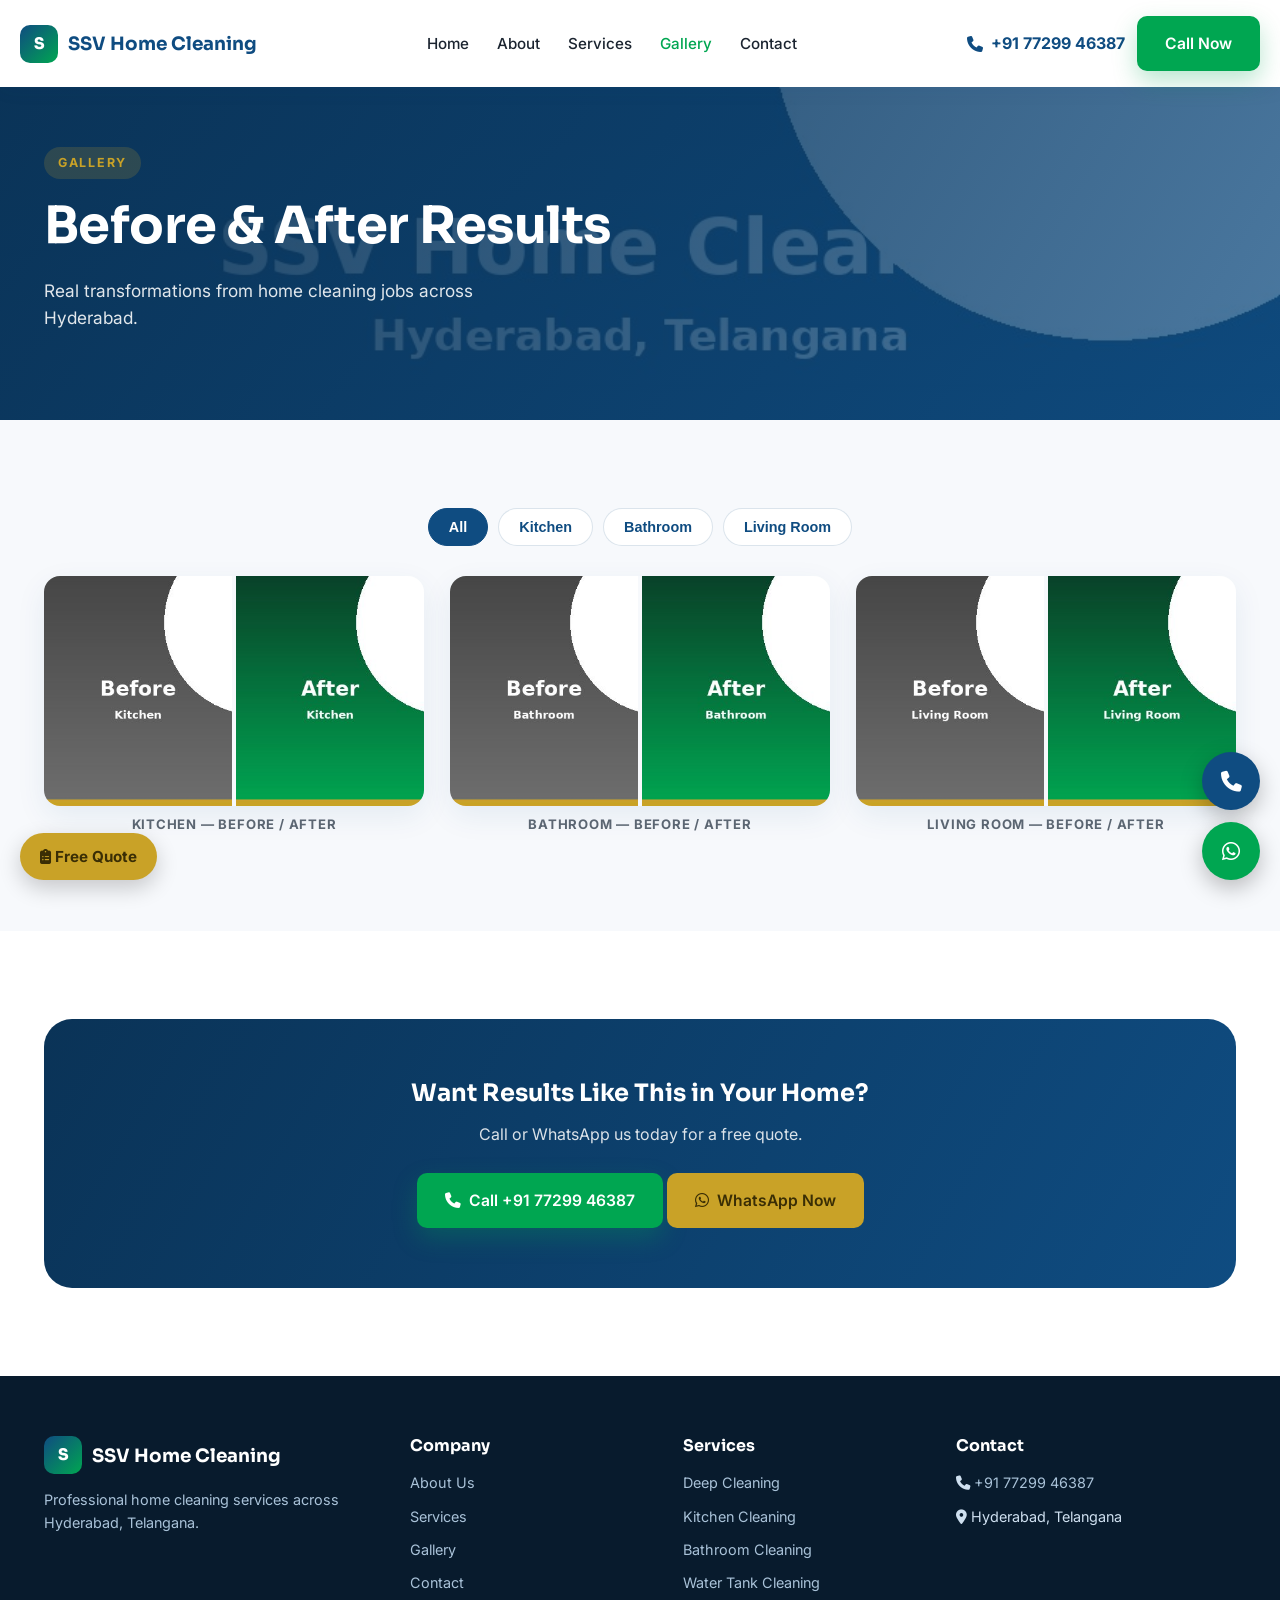
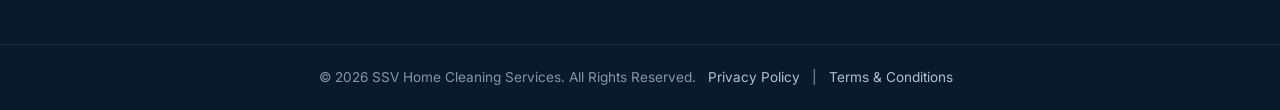
<file: gallery.html>
<!DOCTYPE html>
<html lang="en">
<head>
<meta charset="UTF-8">
<meta name="viewport" content="width=device-width,initial-scale=1">
<title>Before & After Gallery | SSV Home Cleaning Services Hyderabad</title>
<meta name="description" content="See before and after results from SSV Home Cleaning Services in Hyderabad — kitchen, bathroom, and living room deep cleaning transformations.">
<meta name="robots" content="index, follow">
<link rel="canonical" href="https://www.ssvhomecleaning.in/gallery.html">
<link rel="icon" type="image/png" href="assets/icons/favicon.png">
<link rel="preconnect" href="https://fonts.googleapis.com">
<link rel="preconnect" href="https://fonts.gstatic.com" crossorigin>
<link href="https://fonts.googleapis.com/css2?family=Sora:wght@600;700;800&family=Inter:wght@400;500;600&display=swap" rel="stylesheet">
<link href="https://cdnjs.cloudflare.com/ajax/libs/font-awesome/6.5.2/css/all.min.css" rel="stylesheet">
<link rel="stylesheet" href="assets/css/style.css">
<link rel="stylesheet" href="assets/css/responsive.css">
<script type="application/ld+json">
{
  "@context": "https://schema.org",
  "@type": "BreadcrumbList",
  "itemListElement": [
    {"@type":"ListItem","position":1,"name":"Home","item":"https://www.ssvhomecleaning.in/"},
    {"@type":"ListItem","position":2,"name":"Gallery","item":"https://www.ssvhomecleaning.in/gallery.html"}
  ]
}
</script>
</head>
<body>

<nav class="navbar">
<div class="container nav-inner">
<a href="index.html" class="brand"><span class="brand-mark">S</span> SSV Home Cleaning</a>
<ul class="nav-links">
<li><a href="index.html">Home</a></li>
<li><a href="about.html">About</a></li>
<li><a href="services.html">Services</a></li>
<li><a href="gallery.html" class="active">Gallery</a></li>
<li><a href="contact.html">Contact</a></li>
</ul>
<div class="nav-cta">
<a href="tel:+917729946387" class="nav-phone"><i class="fa-solid fa-phone"></i><span>+91 77299 46387</span></a>
<a href="tel:+917729946387" class="btn btn-cta">Call Now</a>
<button class="nav-toggle" aria-label="Toggle menu"><i class="fa-solid fa-bars"></i></button>
</div>
</div>
</nav>

<header class="hero" style="padding:60px 0">
<div class="container">
<span class="eyebrow" style="background:rgba(201,162,39,.18);color:var(--gold)">Gallery</span>
<h1>Before &amp; After Results</h1>
<p class="lead">Real transformations from home cleaning jobs across Hyderabad.</p>
</div>
</header>

<section>
<div class="container">
<div class="gallery-tabs">
<button class="gallery-tab active" data-filter="all">All</button>
<button class="gallery-tab" data-filter="kitchen">Kitchen</button>
<button class="gallery-tab" data-filter="bathroom">Bathroom</button>
<button class="gallery-tab" data-filter="living">Living Room</button>
</div>
<div class="grid">
<div data-category="kitchen">
<div class="ba-pair">
<img src="assets/images/before-kitchen.jpg" width="500" height="350" alt="Kitchen before professional deep cleaning" loading="lazy">
<img src="assets/images/after-kitchen.jpg" width="500" height="350" alt="Kitchen after professional deep cleaning" loading="lazy">
</div>
<p class="ba-label">Kitchen &mdash; Before / After</p>
</div>
<div data-category="bathroom">
<div class="ba-pair">
<img src="assets/images/before-bathroom.jpg" width="500" height="350" alt="Bathroom before deep cleaning" loading="lazy">
<img src="assets/images/after-bathroom.jpg" width="500" height="350" alt="Bathroom after deep cleaning" loading="lazy">
</div>
<p class="ba-label">Bathroom &mdash; Before / After</p>
</div>
<div data-category="living">
<div class="ba-pair">
<img src="assets/images/before-living.jpg" width="500" height="350" alt="Living room before cleaning" loading="lazy">
<img src="assets/images/after-living.jpg" width="500" height="350" alt="Living room after cleaning" loading="lazy">
</div>
<p class="ba-label">Living Room &mdash; Before / After</p>
</div>
</div>
</div>
</section>

<section style="background:#fff">
<div class="container">
<div class="cta-band">
<h2>Want Results Like This in Your Home?</h2>
<p>Call or WhatsApp us today for a free quote.</p>
<a href="tel:+917729946387" class="btn btn-cta"><i class="fa-solid fa-phone"></i> Call +91 77299 46387</a>
<a href="https://wa.me/917729946387" class="btn btn-gold"><i class="fa-brands fa-whatsapp"></i> WhatsApp Now</a>
</div>
</div>
</section>

<footer>
<div class="container">
<div class="footer-grid">
<div><a href="index.html" class="brand" style="color:#fff"><span class="brand-mark">S</span> SSV Home Cleaning</a><p style="margin-top:14px;font-size:.9rem;color:#a9c2d8">Professional home cleaning services across Hyderabad, Telangana.</p></div>
<div><h4>Company</h4><ul><li><a href="about.html">About Us</a></li><li><a href="services.html">Services</a></li><li><a href="gallery.html">Gallery</a></li><li><a href="contact.html">Contact</a></li></ul></div>
<div><h4>Services</h4><ul><li><a href="services.html">Deep Cleaning</a></li><li><a href="services.html">Kitchen Cleaning</a></li><li><a href="services.html">Bathroom Cleaning</a></li><li><a href="services.html">Water Tank Cleaning</a></li></ul></div>
<div><h4>Contact</h4><ul><li><i class="fa-solid fa-phone"></i> <a href="tel:+917729946387">+91 77299 46387</a></li><li><i class="fa-solid fa-location-dot"></i> Hyderabad, Telangana</li></ul></div>
</div>
</div>
<div class="footer-bottom"><p>&copy; 2026 SSV Home Cleaning Services. All Rights Reserved. <a href="privacy-policy.html">Privacy Policy</a> | <a href="terms.html">Terms &amp; Conditions</a></p></div>
</footer>

<div class="float-actions">
<a class="float-btn call" href="tel:+917729946387" aria-label="Call"><i class="fa-solid fa-phone"></i></a>
<a class="float-btn whatsapp" href="https://wa.me/917729946387" aria-label="WhatsApp"><i class="fa-brands fa-whatsapp"></i></a>
</div>
<button class="float-quote-btn" data-open-quote><i class="fa-solid fa-clipboard-list"></i> Free Quote</button>
<div class="modal-overlay" id="quoteModal">
<div class="modal-box">
<button class="modal-close" aria-label="Close">&times;</button>
<h3>Get a Free Quote</h3>
<p>Tell us what you need and we'll call you back shortly.</p>
<form id="quoteForm">
<div class="form-row"><label for="qName">Name</label><input type="text" id="qName" name="name" required></div>
<div class="form-row"><label for="qPhone">Phone Number</label><input type="tel" id="qPhone" name="phone" required></div>
<div class="form-row"><label for="qService">Service Needed</label>
<select id="qService" name="service"><option>Home Deep Cleaning</option><option>Kitchen Cleaning</option><option>Bathroom Cleaning</option><option>Sofa Cleaning</option><option>Water Tank Cleaning</option><option>Apartment / Villa Cleaning</option></select>
</div>
<button type="submit" class="btn btn-cta" style="width:100%;justify-content:center">Request Callback</button>
</form>
</div>
</div>

<script src="assets/js/script.js"></script>
</body>
</html>
</file>
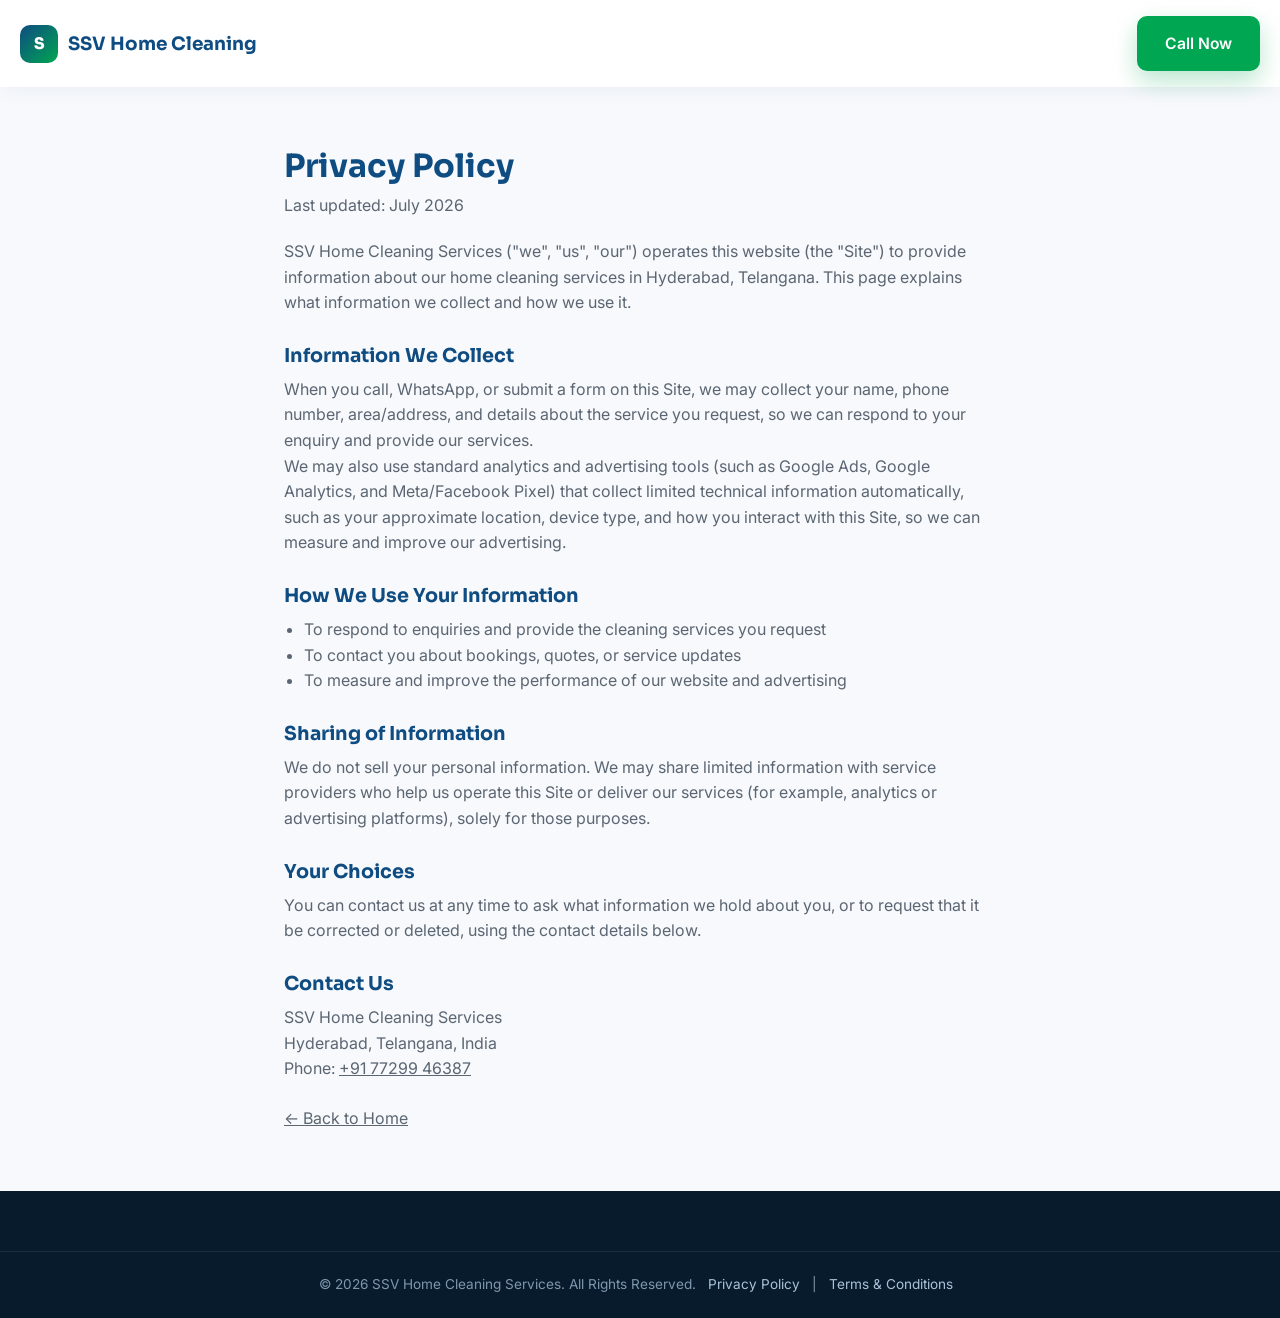
<file: privacy-policy.html>
<!DOCTYPE html>
<html lang="en">
<head>
<meta charset="UTF-8">
<meta name="viewport" content="width=device-width,initial-scale=1">
<title>Privacy Policy | SSV Home Cleaning Services</title>
<meta name="description" content="Privacy Policy for SSV Home Cleaning Services, Hyderabad.">
<meta name="robots" content="noindex, follow">
<link rel="icon" type="image/png" href="assets/icons/favicon.png">
<link href="https://fonts.googleapis.com/css2?family=Sora:wght@600;700;800&family=Inter:wght@400;500;600&display=swap" rel="stylesheet">
<link rel="stylesheet" href="assets/css/style.css">
<link rel="stylesheet" href="assets/css/responsive.css">
<style>.legal{max-width:760px;margin:0 auto;padding:60px 24px}.legal h2{margin:28px 0 10px;font-size:1.2rem}.legal p,.legal li{color:var(--ink-soft)}.legal ul{padding-left:20px;margin-bottom:14px}</style>
</head>
<body>
<nav class="navbar">
<div class="container nav-inner">
<a href="index.html" class="brand"><span class="brand-mark">S</span> SSV Home Cleaning</a>
<div class="nav-cta"><a href="tel:+917729946387" class="btn btn-cta">Call Now</a></div>
</div>
</nav>

<div class="legal">
<h1>Privacy Policy</h1>
<p style="margin-top:8px">Last updated: July 2026</p>

<p style="margin-top:20px">SSV Home Cleaning Services ("we", "us", "our") operates this website (the "Site") to provide information about our home cleaning services in Hyderabad, Telangana. This page explains what information we collect and how we use it.</p>

<h2>Information We Collect</h2>
<p>When you call, WhatsApp, or submit a form on this Site, we may collect your name, phone number, area/address, and details about the service you request, so we can respond to your enquiry and provide our services.</p>
<p>We may also use standard analytics and advertising tools (such as Google Ads, Google Analytics, and Meta/Facebook Pixel) that collect limited technical information automatically, such as your approximate location, device type, and how you interact with this Site, so we can measure and improve our advertising.</p>

<h2>How We Use Your Information</h2>
<ul>
<li>To respond to enquiries and provide the cleaning services you request</li>
<li>To contact you about bookings, quotes, or service updates</li>
<li>To measure and improve the performance of our website and advertising</li>
</ul>

<h2>Sharing of Information</h2>
<p>We do not sell your personal information. We may share limited information with service providers who help us operate this Site or deliver our services (for example, analytics or advertising platforms), solely for those purposes.</p>

<h2>Your Choices</h2>
<p>You can contact us at any time to ask what information we hold about you, or to request that it be corrected or deleted, using the contact details below.</p>

<h2>Contact Us</h2>
<p>SSV Home Cleaning Services<br>Hyderabad, Telangana, India<br>Phone: <a href="tel:+917729946387">+91 77299 46387</a></p>

<p style="margin-top:24px"><a href="index.html">&larr; Back to Home</a></p>
</div>

<footer>
<div class="footer-bottom"><p>&copy; 2026 SSV Home Cleaning Services. All Rights Reserved. <a href="privacy-policy.html">Privacy Policy</a> | <a href="terms.html">Terms &amp; Conditions</a></p></div>
</footer>
</body>
</html>
</file>
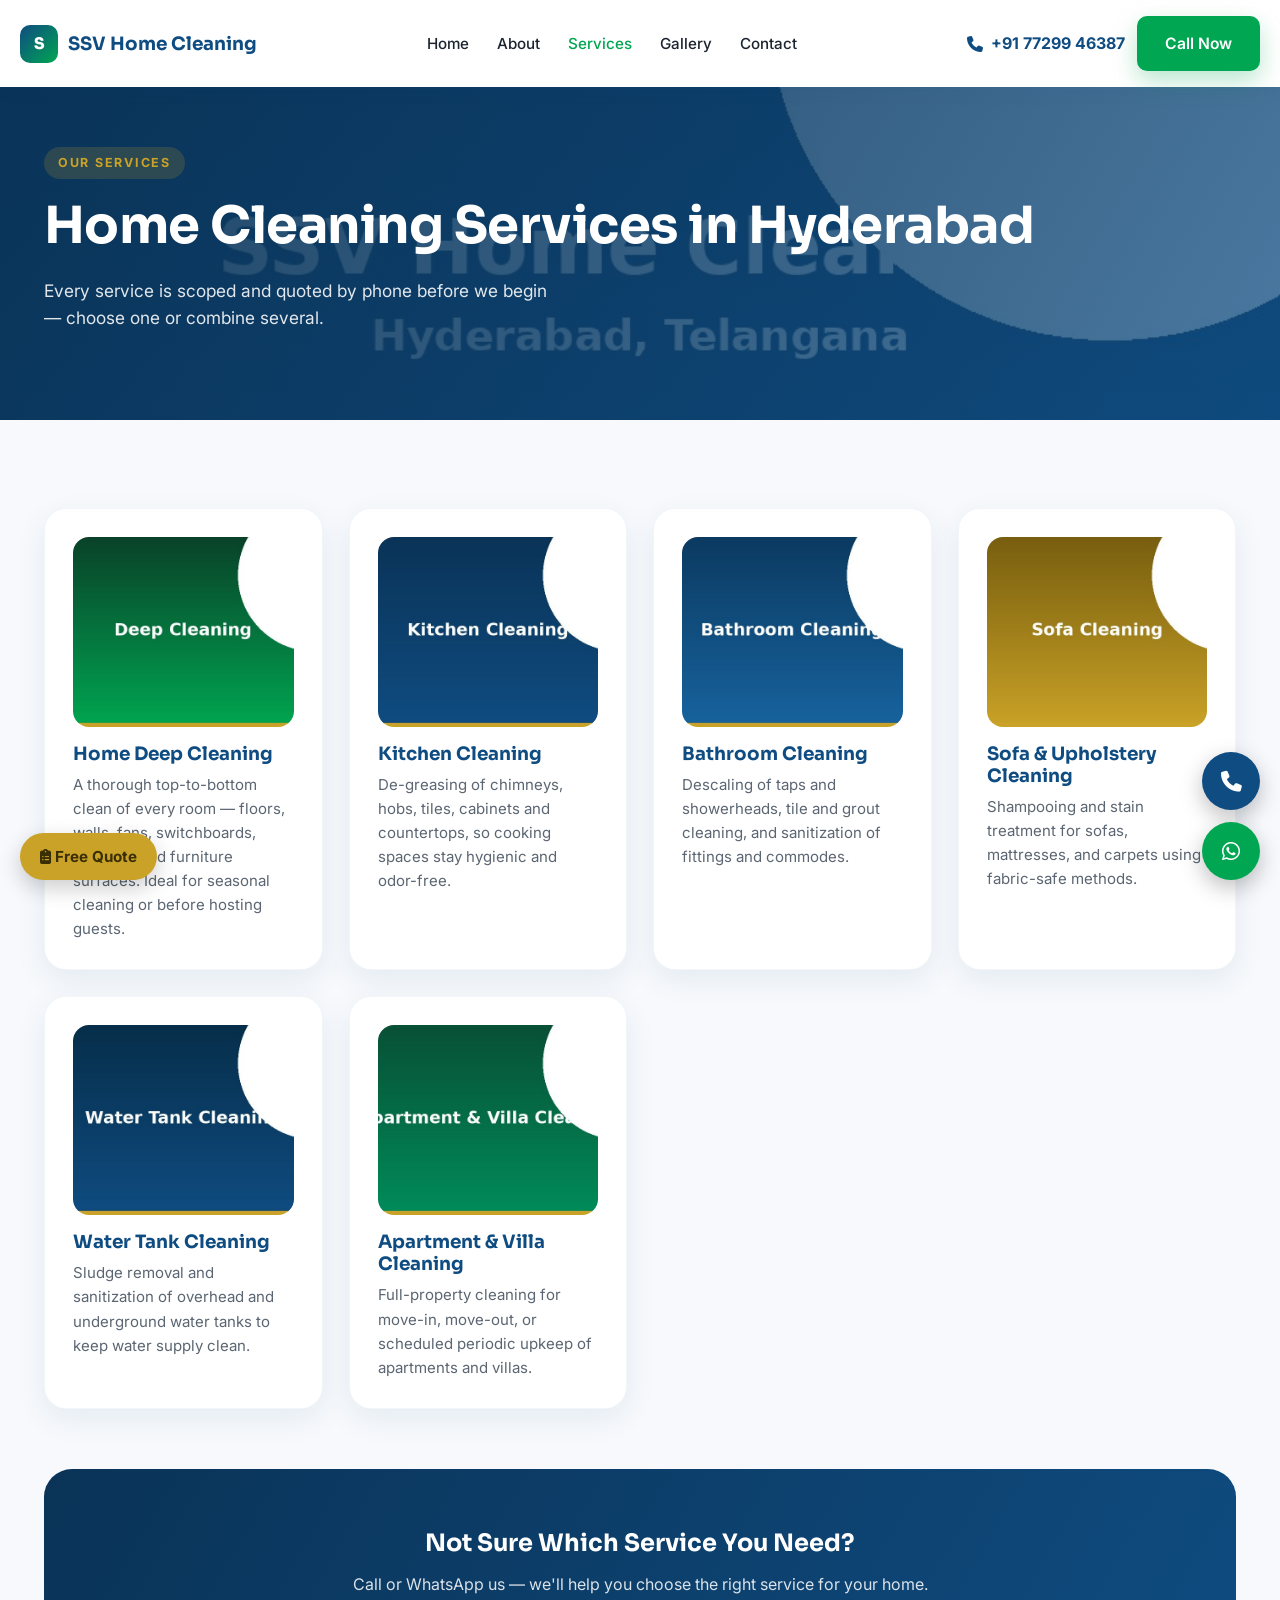
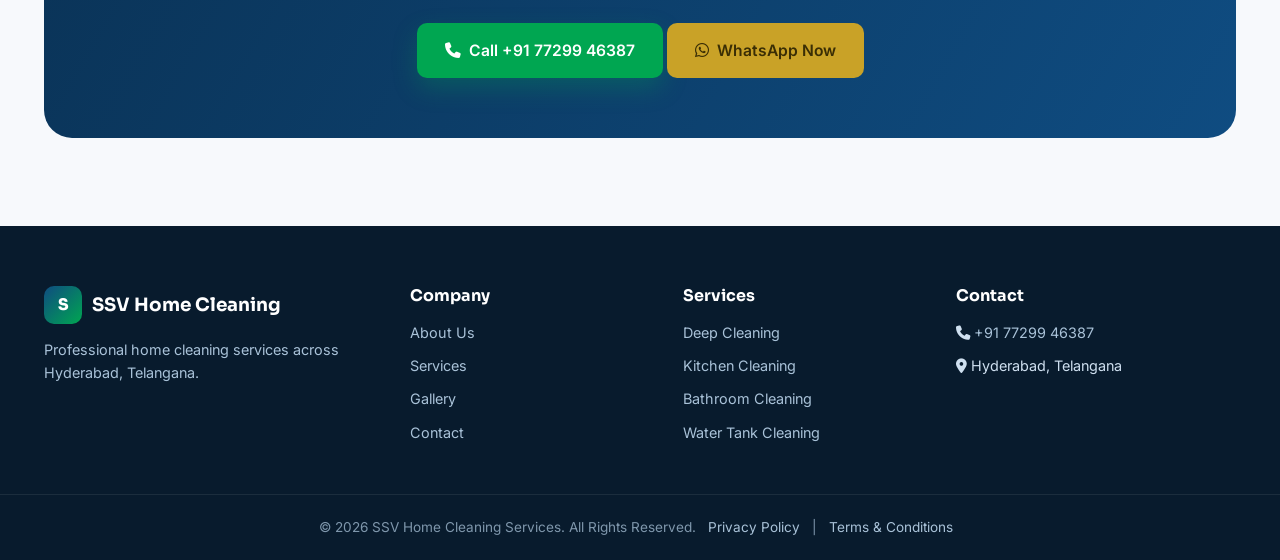
<file: services.html>
<!DOCTYPE html>
<html lang="en">
<head>
<meta charset="UTF-8">
<meta name="viewport" content="width=device-width,initial-scale=1">
<title>Home Cleaning Services in Hyderabad | Deep, Kitchen, Bathroom & Sofa Cleaning</title>
<meta name="description" content="Explore SSV Home Cleaning Services: deep cleaning, kitchen cleaning, bathroom cleaning, sofa cleaning, water tank cleaning and apartment/villa cleaning in Hyderabad.">
<meta name="robots" content="index, follow">
<link rel="canonical" href="https://www.ssvhomecleaning.in/services.html">
<link rel="icon" type="image/png" href="assets/icons/favicon.png">
<link rel="preconnect" href="https://fonts.googleapis.com">
<link rel="preconnect" href="https://fonts.gstatic.com" crossorigin>
<link href="https://fonts.googleapis.com/css2?family=Sora:wght@600;700;800&family=Inter:wght@400;500;600&display=swap" rel="stylesheet">
<link href="https://cdnjs.cloudflare.com/ajax/libs/font-awesome/6.5.2/css/all.min.css" rel="stylesheet">
<link rel="stylesheet" href="assets/css/style.css">
<link rel="stylesheet" href="assets/css/responsive.css">
<script type="application/ld+json">
{
  "@context": "https://schema.org",
  "@type": "BreadcrumbList",
  "itemListElement": [
    {"@type":"ListItem","position":1,"name":"Home","item":"https://www.ssvhomecleaning.in/"},
    {"@type":"ListItem","position":2,"name":"Services","item":"https://www.ssvhomecleaning.in/services.html"}
  ]
}
</script>
</head>
<body>

<nav class="navbar">
<div class="container nav-inner">
<a href="index.html" class="brand"><span class="brand-mark">S</span> SSV Home Cleaning</a>
<ul class="nav-links">
<li><a href="index.html">Home</a></li>
<li><a href="about.html">About</a></li>
<li><a href="services.html" class="active">Services</a></li>
<li><a href="gallery.html">Gallery</a></li>
<li><a href="contact.html">Contact</a></li>
</ul>
<div class="nav-cta">
<a href="tel:+917729946387" class="nav-phone"><i class="fa-solid fa-phone"></i><span>+91 77299 46387</span></a>
<a href="tel:+917729946387" class="btn btn-cta">Call Now</a>
<button class="nav-toggle" aria-label="Toggle menu"><i class="fa-solid fa-bars"></i></button>
</div>
</div>
</nav>

<header class="hero" style="padding:60px 0">
<div class="container">
<span class="eyebrow" style="background:rgba(201,162,39,.18);color:var(--gold)">Our Services</span>
<h1>Home Cleaning Services in Hyderabad</h1>
<p class="lead">Every service is scoped and quoted by phone before we begin &mdash; choose one or combine several.</p>
</div>
</header>

<section>
<div class="container">

<div class="grid" style="margin-bottom:60px">
<div class="card">
<img class="service-img" src="assets/images/service-deep-cleaning.jpg" width="800" height="450" alt="Home deep cleaning service in Hyderabad" loading="lazy">
<h3>Home Deep Cleaning</h3>
<p>A thorough top-to-bottom clean of every room &mdash; floors, walls, fans, switchboards, windows and furniture surfaces. Ideal for seasonal cleaning or before hosting guests.</p>
</div>
<div class="card">
<img class="service-img" src="assets/images/service-kitchen.jpg" width="800" height="450" alt="Kitchen deep cleaning service in Hyderabad" loading="lazy">
<h3>Kitchen Cleaning</h3>
<p>De-greasing of chimneys, hobs, tiles, cabinets and countertops, so cooking spaces stay hygienic and odor-free.</p>
</div>
<div class="card">
<img class="service-img" src="assets/images/service-bathroom.jpg" width="800" height="450" alt="Bathroom cleaning and descaling service in Hyderabad" loading="lazy">
<h3>Bathroom Cleaning</h3>
<p>Descaling of taps and showerheads, tile and grout cleaning, and sanitization of fittings and commodes.</p>
</div>
<div class="card">
<img class="service-img" src="assets/images/service-sofa.jpg" width="800" height="450" alt="Sofa and upholstery cleaning service in Hyderabad" loading="lazy">
<h3>Sofa &amp; Upholstery Cleaning</h3>
<p>Shampooing and stain treatment for sofas, mattresses, and carpets using fabric-safe methods.</p>
</div>
<div class="card">
<img class="service-img" src="assets/images/service-water-tank.jpg" width="800" height="450" alt="Water tank cleaning service in Hyderabad" loading="lazy">
<h3>Water Tank Cleaning</h3>
<p>Sludge removal and sanitization of overhead and underground water tanks to keep water supply clean.</p>
</div>
<div class="card">
<img class="service-img" src="assets/images/service-apartment.jpg" width="800" height="450" alt="Apartment and villa cleaning service in Hyderabad" loading="lazy">
<h3>Apartment &amp; Villa Cleaning</h3>
<p>Full-property cleaning for move-in, move-out, or scheduled periodic upkeep of apartments and villas.</p>
</div>
</div>

<div class="cta-band">
<h2>Not Sure Which Service You Need?</h2>
<p>Call or WhatsApp us &mdash; we'll help you choose the right service for your home.</p>
<a href="tel:+917729946387" class="btn btn-cta"><i class="fa-solid fa-phone"></i> Call +91 77299 46387</a>
<a href="https://wa.me/917729946387" class="btn btn-gold"><i class="fa-brands fa-whatsapp"></i> WhatsApp Now</a>
</div>

</div>
</section>

<footer>
<div class="container">
<div class="footer-grid">
<div><a href="index.html" class="brand" style="color:#fff"><span class="brand-mark">S</span> SSV Home Cleaning</a><p style="margin-top:14px;font-size:.9rem;color:#a9c2d8">Professional home cleaning services across Hyderabad, Telangana.</p></div>
<div><h4>Company</h4><ul><li><a href="about.html">About Us</a></li><li><a href="services.html">Services</a></li><li><a href="gallery.html">Gallery</a></li><li><a href="contact.html">Contact</a></li></ul></div>
<div><h4>Services</h4><ul><li><a href="services.html">Deep Cleaning</a></li><li><a href="services.html">Kitchen Cleaning</a></li><li><a href="services.html">Bathroom Cleaning</a></li><li><a href="services.html">Water Tank Cleaning</a></li></ul></div>
<div><h4>Contact</h4><ul><li><i class="fa-solid fa-phone"></i> <a href="tel:+917729946387">+91 77299 46387</a></li><li><i class="fa-solid fa-location-dot"></i> Hyderabad, Telangana</li></ul></div>
</div>
</div>
<div class="footer-bottom"><p>&copy; 2026 SSV Home Cleaning Services. All Rights Reserved. <a href="privacy-policy.html">Privacy Policy</a> | <a href="terms.html">Terms &amp; Conditions</a></p></div>
</footer>

<div class="float-actions">
<a class="float-btn call" href="tel:+917729946387" aria-label="Call"><i class="fa-solid fa-phone"></i></a>
<a class="float-btn whatsapp" href="https://wa.me/917729946387" aria-label="WhatsApp"><i class="fa-brands fa-whatsapp"></i></a>
</div>
<button class="float-quote-btn" data-open-quote><i class="fa-solid fa-clipboard-list"></i> Free Quote</button>
<div class="modal-overlay" id="quoteModal">
<div class="modal-box">
<button class="modal-close" aria-label="Close">&times;</button>
<h3>Get a Free Quote</h3>
<p>Tell us what you need and we'll call you back shortly.</p>
<form id="quoteForm">
<div class="form-row"><label for="qName">Name</label><input type="text" id="qName" name="name" required></div>
<div class="form-row"><label for="qPhone">Phone Number</label><input type="tel" id="qPhone" name="phone" required></div>
<div class="form-row"><label for="qService">Service Needed</label>
<select id="qService" name="service"><option>Home Deep Cleaning</option><option>Kitchen Cleaning</option><option>Bathroom Cleaning</option><option>Sofa Cleaning</option><option>Water Tank Cleaning</option><option>Apartment / Villa Cleaning</option></select>
</div>
<button type="submit" class="btn btn-cta" style="width:100%;justify-content:center">Request Callback</button>
</form>
</div>
</div>

<script src="assets/js/script.js"></script>
</body>
</html>
</file>
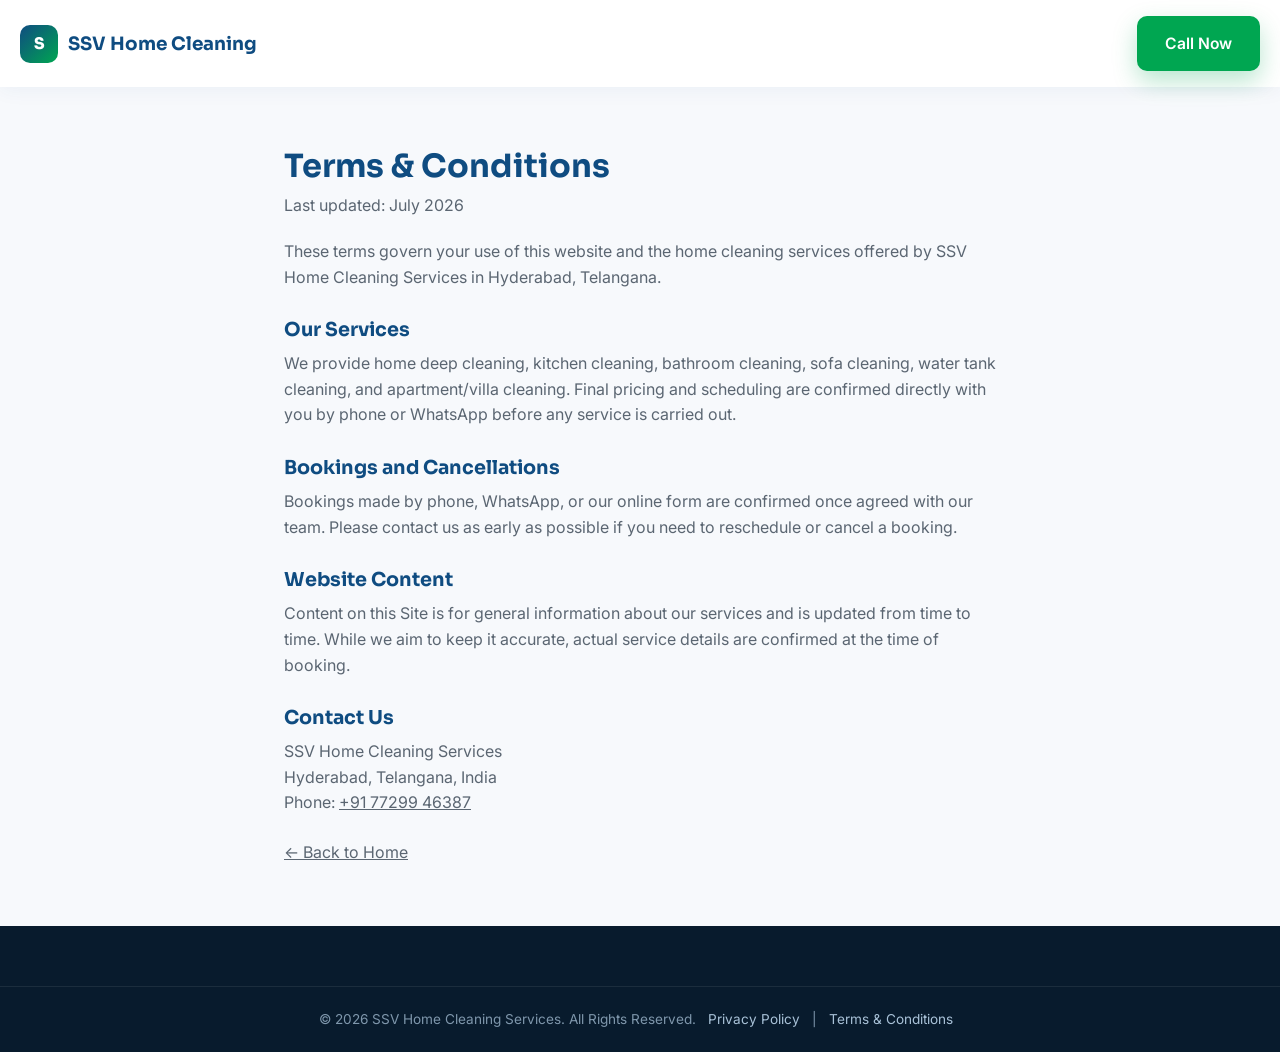
<file: terms.html>
<!DOCTYPE html>
<html lang="en">
<head>
<meta charset="UTF-8">
<meta name="viewport" content="width=device-width,initial-scale=1">
<title>Terms & Conditions | SSV Home Cleaning Services</title>
<meta name="description" content="Terms and Conditions for SSV Home Cleaning Services, Hyderabad.">
<meta name="robots" content="noindex, follow">
<link rel="icon" type="image/png" href="assets/icons/favicon.png">
<link href="https://fonts.googleapis.com/css2?family=Sora:wght@600;700;800&family=Inter:wght@400;500;600&display=swap" rel="stylesheet">
<link rel="stylesheet" href="assets/css/style.css">
<link rel="stylesheet" href="assets/css/responsive.css">
<style>.legal{max-width:760px;margin:0 auto;padding:60px 24px}.legal h2{margin:28px 0 10px;font-size:1.2rem}.legal p,.legal li{color:var(--ink-soft)}</style>
</head>
<body>
<nav class="navbar">
<div class="container nav-inner">
<a href="index.html" class="brand"><span class="brand-mark">S</span> SSV Home Cleaning</a>
<div class="nav-cta"><a href="tel:+917729946387" class="btn btn-cta">Call Now</a></div>
</div>
</nav>

<div class="legal">
<h1>Terms &amp; Conditions</h1>
<p style="margin-top:8px">Last updated: July 2026</p>

<p style="margin-top:20px">These terms govern your use of this website and the home cleaning services offered by SSV Home Cleaning Services in Hyderabad, Telangana.</p>

<h2>Our Services</h2>
<p>We provide home deep cleaning, kitchen cleaning, bathroom cleaning, sofa cleaning, water tank cleaning, and apartment/villa cleaning. Final pricing and scheduling are confirmed directly with you by phone or WhatsApp before any service is carried out.</p>

<h2>Bookings and Cancellations</h2>
<p>Bookings made by phone, WhatsApp, or our online form are confirmed once agreed with our team. Please contact us as early as possible if you need to reschedule or cancel a booking.</p>

<h2>Website Content</h2>
<p>Content on this Site is for general information about our services and is updated from time to time. While we aim to keep it accurate, actual service details are confirmed at the time of booking.</p>

<h2>Contact Us</h2>
<p>SSV Home Cleaning Services<br>Hyderabad, Telangana, India<br>Phone: <a href="tel:+917729946387">+91 77299 46387</a></p>

<p style="margin-top:24px"><a href="index.html">&larr; Back to Home</a></p>
</div>

<footer>
<div class="footer-bottom"><p>&copy; 2026 SSV Home Cleaning Services. All Rights Reserved. <a href="privacy-policy.html">Privacy Policy</a> | <a href="terms.html">Terms &amp; Conditions</a></p></div>
</footer>
</body>
</html>
</file>
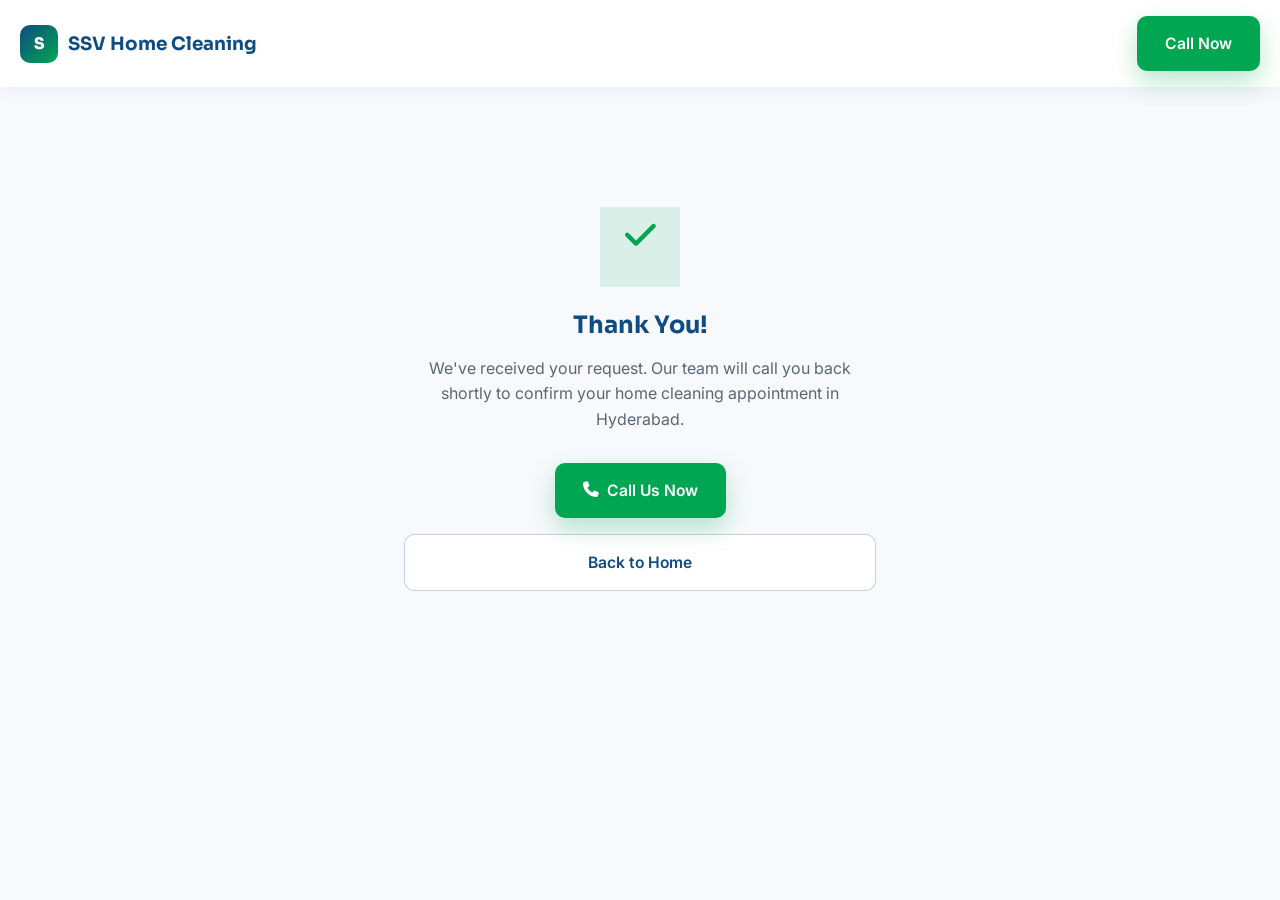
<file: thank-you.html>
<!DOCTYPE html>
<html lang="en">
<head>
<meta charset="UTF-8">
<meta name="viewport" content="width=device-width,initial-scale=1">
<title>Thank You | SSV Home Cleaning Services</title>
<meta name="description" content="Thank you for contacting SSV Home Cleaning Services. Our team will call you back shortly.">
<meta name="robots" content="noindex, follow">
<link rel="icon" type="image/png" href="assets/icons/favicon.png">
<link rel="preconnect" href="https://fonts.googleapis.com">
<link rel="preconnect" href="https://fonts.gstatic.com" crossorigin>
<link href="https://fonts.googleapis.com/css2?family=Sora:wght@600;700;800&family=Inter:wght@400;500;600&display=swap" rel="stylesheet">
<link href="https://cdnjs.cloudflare.com/ajax/libs/font-awesome/6.5.2/css/all.min.css" rel="stylesheet">
<link rel="stylesheet" href="assets/css/style.css">
<link rel="stylesheet" href="assets/css/responsive.css">
</head>
<body>
<nav class="navbar">
<div class="container nav-inner">
<a href="index.html" class="brand"><span class="brand-mark">S</span> SSV Home Cleaning</a>
<div class="nav-cta"><a href="tel:+917729946387" class="btn btn-cta">Call Now</a></div>
</div>
</nav>

<section style="padding:120px 0;text-align:center">
<div class="container" style="max-width:520px">
<div class="icon-badge" style="width:80px;height:80px;font-size:2.2rem;margin:0 auto 24px;background:rgba(0,166,81,.12);color:var(--cta)"><i class="fa-solid fa-check"></i></div>
<h1>Thank You!</h1>
<p style="color:var(--ink-soft);margin:16px 0 30px">We've received your request. Our team will call you back shortly to confirm your home cleaning appointment in Hyderabad.</p>
<a href="tel:+917729946387" class="btn btn-cta"><i class="fa-solid fa-phone"></i> Call Us Now</a>
<a href="index.html" class="btn btn-outline mt-24" style="display:block;margin-top:16px">Back to Home</a>
</div>
</section>

<!-- Conversion tracking fires when this page loads (Google Ads / Meta) -->
<script>
if (window.dataLayer) { window.dataLayer.push({event:'lead_thank_you_view'}); }
</script>
</body>
</html>
</file>
<file: assets/css/style.css>
/* ===================================================================
   SSV Home Cleaning Services — Premium V5 Global Stylesheet
   Design tokens: white base, deep blue primary, green CTA, gold accent
   =================================================================== */

:root{
  --white:#ffffff;
  --bg:#f7f9fc;
  --ink:#1b2430;
  --ink-soft:#5b6672;

  --primary:#0f4c81;      /* deep blue — trust, brand */
  --primary-dark:#0a3357;
  --cta:#00a651;          /* green — action */
  --cta-dark:#00893f;
  --gold:#c9a227;         /* premium gold accent (not pure yellow) */
  --gold-soft:#f3e6b8;

  --radius-lg:22px;
  --radius-md:16px;
  --radius-sm:10px;
  --shadow-soft:0 10px 30px rgba(15,76,129,.08);
  --shadow-lift:0 18px 40px rgba(15,76,129,.14);

  --font-display:'Sora', sans-serif;
  --font-body:'Inter', sans-serif;
}

*{margin:0;padding:0;box-sizing:border-box}
html{scroll-behavior:smooth}
body{
  font-family:var(--font-body);
  background:var(--bg);
  color:var(--ink);
  line-height:1.6;
  -webkit-font-smoothing:antialiased;
}
img{max-width:100%;display:block}
a{color:inherit}
.container{max-width:1240px;margin:0 auto;padding:0 24px}
section{padding:88px 0}
.section-tight{padding:56px 0}

h1,h2,h3,h4{font-family:var(--font-display);color:var(--primary);line-height:1.2}
.eyebrow{
  display:inline-block;
  font-family:var(--font-body);
  font-size:.78rem;
  font-weight:700;
  letter-spacing:.14em;
  text-transform:uppercase;
  color:var(--cta);
  background:rgba(0,166,81,.08);
  padding:6px 14px;
  border-radius:999px;
  margin-bottom:16px;
}
.section-head{text-align:center;max-width:640px;margin:0 auto 48px}
.section-head h2{font-size:clamp(1.7rem,3vw,2.4rem)}
.section-head p{color:var(--ink-soft);margin-top:12px}

/* Buttons */
.btn{
  display:inline-flex;align-items:center;gap:8px;
  padding:15px 28px;border-radius:var(--radius-sm);
  text-decoration:none;font-weight:600;font-size:.98rem;
  transition:transform .18s ease,box-shadow .18s ease,background .18s ease;
  border:none;cursor:pointer;
}
.btn:hover{transform:translateY(-2px)}
.btn-cta{background:var(--cta);color:#fff;box-shadow:0 10px 24px rgba(0,166,81,.28)}
.btn-cta:hover{background:var(--cta-dark)}
.btn-outline{background:#fff;color:var(--primary);border:1.5px solid rgba(15,76,129,.25)}
.btn-outline:hover{border-color:var(--primary)}
.btn-gold{background:var(--gold);color:#3a2e05}
.btn-gold:hover{background:#b6911f}

/* Nav */
.navbar{position:sticky;top:0;background:#fff;z-index:1000;box-shadow:0 2px 20px rgba(15,76,129,.06)}
.nav-inner{display:flex;align-items:center;justify-content:space-between;padding:16px 0}
.brand{display:flex;align-items:center;gap:10px;font-family:var(--font-display);font-weight:700;font-size:1.15rem;color:var(--primary);text-decoration:none}
.brand-mark{width:38px;height:38px;border-radius:10px;background:linear-gradient(135deg,var(--primary),var(--cta));display:flex;align-items:center;justify-content:center;color:#fff;font-size:1rem;font-weight:800}
.nav-links{display:flex;align-items:center;gap:28px;list-style:none}
.nav-links a{text-decoration:none;color:var(--ink);font-weight:500;font-size:.95rem;transition:color .15s}
.nav-links a:hover,.nav-links a.active{color:var(--cta)}
.nav-cta{display:flex;align-items:center;gap:12px}
.nav-phone{display:flex;align-items:center;gap:8px;color:var(--primary);font-weight:700;text-decoration:none}
.nav-toggle{display:none;background:none;border:none;font-size:1.4rem;color:var(--primary);cursor:pointer}

/* Hero */
.hero{
  padding:80px 0 70px;
  background:
    linear-gradient(120deg,rgba(10,51,87,.92),rgba(15,76,129,.75)),
    url('../images/hero-cleaning.jpg') center/cover;
  color:#fff;position:relative;overflow:hidden;
}
.hero-grid{display:grid;grid-template-columns:1.1fr .9fr;gap:48px;align-items:center}
.hero h1{color:#fff;font-size:clamp(2.1rem,4vw,3.2rem);letter-spacing:-.01em}
.hero .lead{margin:20px 0 28px;font-size:1.08rem;color:rgba(255,255,255,.88);max-width:520px}
.hero-actions{display:flex;flex-wrap:wrap;gap:14px}
.hero-badges{display:flex;gap:22px;margin-top:34px;flex-wrap:wrap}
.hero-badge{display:flex;align-items:center;gap:10px;font-size:.9rem;color:rgba(255,255,255,.9)}
.hero-badge i{color:var(--gold)}
.hero-media{position:relative}
.hero-media img{border-radius:var(--radius-lg);box-shadow:var(--shadow-lift)}
.hero-floating-card{
  position:absolute;bottom:-24px;left:-24px;background:#fff;color:var(--ink);
  padding:18px 22px;border-radius:var(--radius-md);box-shadow:var(--shadow-lift);
  display:flex;align-items:center;gap:14px;max-width:260px;
}
.hero-floating-card .icon{width:44px;height:44px;border-radius:12px;background:var(--gold-soft);display:flex;align-items:center;justify-content:center;color:var(--gold);font-size:1.2rem}
.hero-floating-card strong{display:block;font-family:var(--font-display);color:var(--primary);font-size:1.05rem}
.hero-floating-card span{font-size:.82rem;color:var(--ink-soft)}

/* Stats */
.stats-bar{background:var(--primary);padding:0}
.stats-grid{display:grid;grid-template-columns:repeat(4,1fr);gap:0}
.stat-item{padding:36px 20px;text-align:center;color:#fff;border-right:1px solid rgba(255,255,255,.12)}
.stat-item:last-child{border-right:none}
.stat-item .num{font-family:var(--font-display);font-size:2.1rem;font-weight:700;color:var(--gold)}
.stat-item .label{font-size:.88rem;color:rgba(255,255,255,.82);margin-top:4px}

/* Cards */
.grid{display:grid;grid-template-columns:repeat(auto-fit,minmax(260px,1fr));gap:26px}
.card{
  background:#fff;padding:28px;border-radius:var(--radius-lg);
  box-shadow:var(--shadow-soft);transition:transform .2s ease,box-shadow .2s ease;
  border:1px solid rgba(15,76,129,.05);
}
.card:hover{transform:translateY(-6px);box-shadow:var(--shadow-lift)}
.card .icon-badge{width:52px;height:52px;border-radius:14px;background:rgba(15,76,129,.08);display:flex;align-items:center;justify-content:center;color:var(--primary);font-size:1.4rem;margin-bottom:16px}
.card h3{font-size:1.15rem;margin-bottom:8px}
.card p{color:var(--ink-soft);font-size:.94rem}
.card .card-link{display:inline-block;margin-top:14px;color:var(--cta);font-weight:600;font-size:.9rem;text-decoration:none}

.service-img{width:100%;height:190px;object-fit:cover;border-radius:var(--radius-md);margin-bottom:16px}

/* Process */
.process-grid{display:grid;grid-template-columns:repeat(3,1fr);gap:30px;counter-reset:step}
.process-step{position:relative;padding:32px 26px;background:#fff;border-radius:var(--radius-lg);box-shadow:var(--shadow-soft);text-align:center}
.process-step .step-num{
  display:inline-flex;align-items:center;justify-content:center;
  width:46px;height:46px;border-radius:50%;
  background:linear-gradient(135deg,var(--primary),var(--cta));
  color:#fff;font-family:var(--font-display);font-weight:700;margin-bottom:16px;
}

/* Gallery */
.gallery-tabs{display:flex;justify-content:center;gap:10px;margin-bottom:30px;flex-wrap:wrap}
.gallery-tab{padding:10px 20px;border-radius:999px;background:#fff;border:1px solid rgba(15,76,129,.15);cursor:pointer;font-weight:600;font-size:.9rem;color:var(--primary)}
.gallery-tab.active{background:var(--primary);color:#fff;border-color:var(--primary)}
.ba-pair{display:grid;grid-template-columns:1fr 1fr;gap:4px;border-radius:var(--radius-md);overflow:hidden;box-shadow:var(--shadow-soft)}
.ba-pair img{height:230px;object-fit:cover}
.ba-label{text-align:center;font-size:.82rem;font-weight:700;letter-spacing:.06em;text-transform:uppercase;padding:8px 0;color:var(--ink-soft)}

/* Testimonials */
.testimonial-card{background:#fff;padding:32px;border-radius:var(--radius-lg);box-shadow:var(--shadow-soft);position:relative}
.testimonial-card .stars{color:var(--gold);margin-bottom:14px;font-size:.95rem}
.testimonial-card p{color:var(--ink-soft);font-style:italic}
.testimonial-card .who{display:flex;align-items:center;gap:12px;margin-top:20px}
.testimonial-card .avatar{width:42px;height:42px;border-radius:50%;background:var(--primary);color:#fff;display:flex;align-items:center;justify-content:center;font-weight:700;font-family:var(--font-display)}
.testimonial-card .who strong{display:block;font-size:.92rem;color:var(--ink)}
.testimonial-card .who span{font-size:.8rem;color:var(--ink-soft)}

/* FAQ */
.faq-item{background:#fff;border-radius:var(--radius-md);box-shadow:var(--shadow-soft);margin-bottom:14px;overflow:hidden}
.faq-q{display:flex;justify-content:space-between;align-items:center;padding:20px 24px;cursor:pointer;font-weight:600;color:var(--primary)}
.faq-q i{transition:transform .2s ease;color:var(--cta)}
.faq-item.open .faq-q i{transform:rotate(45deg)}
.faq-a{max-height:0;overflow:hidden;transition:max-height .25s ease}
.faq-a p{padding:0 24px 20px;color:var(--ink-soft);font-size:.94rem}

/* Service Areas */
.area-chip-grid{display:flex;flex-wrap:wrap;gap:12px;justify-content:center}
.area-chip{background:#fff;border:1px solid rgba(15,76,129,.12);padding:10px 18px;border-radius:999px;font-size:.9rem;font-weight:600;color:var(--primary);box-shadow:var(--shadow-soft)}

/* CTA band */
.cta-band{background:linear-gradient(120deg,var(--primary-dark),var(--primary));color:#fff;border-radius:28px;padding:60px 40px;text-align:center}
.cta-band h2{color:#fff}
.cta-band p{color:rgba(255,255,255,.85);margin:14px 0 26px}

/* Footer */
footer{background:#081b2d;color:#cfe0f0;padding-top:60px}
.footer-grid{display:grid;grid-template-columns:1.4fr 1fr 1fr 1.2fr;gap:40px;padding-bottom:40px}
.footer-grid h4{color:#fff;font-family:var(--font-display);margin-bottom:16px;font-size:1rem}
.footer-grid ul{list-style:none}
.footer-grid li{margin-bottom:10px;font-size:.9rem}
.footer-grid a{text-decoration:none;color:#a9c2d8}
.footer-grid a:hover{color:var(--gold)}
.footer-bottom{border-top:1px solid rgba(255,255,255,.08);padding:22px 0;text-align:center;font-size:.85rem;color:#7f97ac}
.footer-bottom a{color:#a9c2d8;margin:0 8px;text-decoration:none}
.social-row{display:flex;gap:12px;margin-top:14px}
.social-row a{width:38px;height:38px;border-radius:50%;background:rgba(255,255,255,.06);display:flex;align-items:center;justify-content:center;color:#fff;text-decoration:none}
.social-row a:hover{background:var(--cta)}

/* Floating actions */
.float-actions{position:fixed;right:20px;bottom:20px;display:flex;flex-direction:column;gap:12px;z-index:999}
.float-btn{
  width:58px;height:58px;border-radius:50%;display:flex;align-items:center;justify-content:center;
  color:#fff;font-size:1.3rem;text-decoration:none;box-shadow:0 8px 22px rgba(0,0,0,.25);
  transition:transform .18s ease;
}
.float-btn:hover{transform:scale(1.08)}
.float-btn.call{background:var(--primary)}
.float-btn.whatsapp{background:var(--cta)}
.float-quote-btn{
  position:fixed;left:20px;bottom:20px;background:var(--gold);color:#3a2e05;
  padding:14px 20px;border-radius:999px;font-weight:700;text-decoration:none;
  box-shadow:0 8px 22px rgba(0,0,0,.2);z-index:999;border:none;cursor:pointer;font-family:var(--font-body);font-size:.95rem;
}

/* Quote modal */
.modal-overlay{position:fixed;inset:0;background:rgba(8,27,45,.6);display:none;align-items:center;justify-content:center;z-index:1100;padding:20px}
.modal-overlay.open{display:flex}
.modal-box{background:#fff;border-radius:var(--radius-lg);padding:32px;max-width:440px;width:100%;position:relative}
.modal-close{position:absolute;top:16px;right:18px;background:none;border:none;font-size:1.3rem;cursor:pointer;color:var(--ink-soft)}
.modal-box h3{margin-bottom:6px}
.modal-box p{color:var(--ink-soft);font-size:.9rem;margin-bottom:20px}
.form-row{margin-bottom:14px}
.form-row label{display:block;font-size:.85rem;font-weight:600;margin-bottom:6px;color:var(--ink)}
.form-row input,.form-row select,.form-row textarea{
  width:100%;padding:12px 14px;border-radius:var(--radius-sm);border:1px solid rgba(15,76,129,.18);
  font-family:var(--font-body);font-size:.94rem;
}
.form-row input:focus,.form-row select:focus,.form-row textarea:focus{outline:2px solid var(--cta);outline-offset:1px}

/* Utility */
.text-center{text-align:center}
.mt-24{margin-top:24px}
.hidden{display:none !important}
.badge-row{display:flex;gap:16px;flex-wrap:wrap;align-items:center;justify-content:center;margin-top:20px}
.badge-row img{height:34px;filter:grayscale(1);opacity:.7}

/* Accessibility: visible focus */
a:focus-visible,button:focus-visible,input:focus-visible{outline:3px solid var(--gold);outline-offset:2px}

/* Reduced motion */
@media (prefers-reduced-motion: reduce){
  *{animation-duration:.001ms !important;transition-duration:.001ms !important}
}
</file>
<file: assets/css/responsive.css>
/* ===================================================================
   SSV Home Cleaning Services — Responsive Stylesheet
   Mobile-first breakpoints layered on top of style.css
   =================================================================== */

/* Tablets */
@media (max-width: 1024px){
  .footer-grid{grid-template-columns:1fr 1fr}
  .stats-grid{grid-template-columns:repeat(2,1fr)}
  .stat-item{border-right:none;border-bottom:1px solid rgba(255,255,255,.12)}
}

/* Small tablets / large phones */
@media (max-width: 900px){
  .hero-grid,.about-grid{grid-template-columns:1fr}
  .hero{padding:56px 0 80px}
  .hero-media{order:-1}
  .hero-floating-card{left:16px;bottom:-20px;padding:14px 18px}
  .process-grid{grid-template-columns:1fr}
  .nav-links{
    position:fixed;top:70px;left:0;right:0;background:#fff;flex-direction:column;
    align-items:flex-start;padding:20px 24px;gap:18px;box-shadow:0 12px 24px rgba(0,0,0,.08);
    transform:translateY(-120%);opacity:0;transition:transform .25s ease,opacity .25s ease;
  }
  .nav-links.open{transform:translateY(0);opacity:1}
  .nav-toggle{display:block}
  .nav-phone span{display:none}
}

/* Phones */
@media (max-width: 640px){
  section{padding:56px 0}
  .hero h1{font-size:1.9rem}
  .stats-grid{grid-template-columns:repeat(2,1fr)}
  .ba-pair img{height:150px}
  .footer-grid{grid-template-columns:1fr}
  .cta-band{padding:40px 22px}
  .float-quote-btn{padding:12px 16px;font-size:.85rem}
  .float-btn{width:52px;height:52px;font-size:1.1rem}
}
</file>
